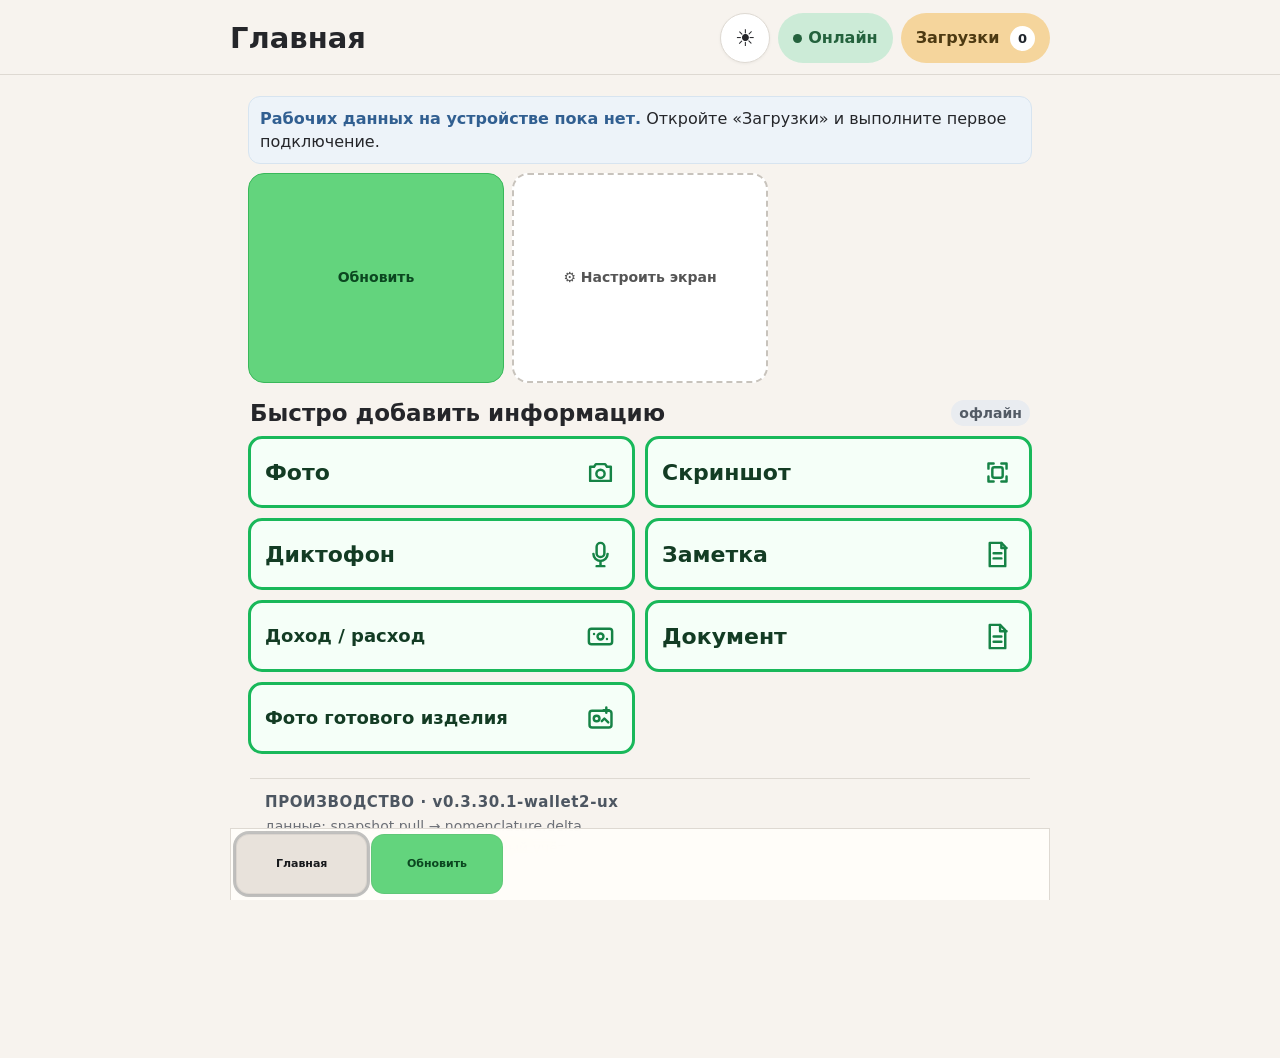
<file: index.html>
﻿<!DOCTYPE html>
<html lang="ru"><head><meta charset="utf-8"/><meta content="width=device-width,initial-scale=1,viewport-fit=cover" name="viewport"/><meta content="#f7f3ed" id="themeColorMeta" name="theme-color"/><script>try{document.documentElement.dataset.theme=localStorage.getItem('prodTheme')==='dark'?'dark':'light'}catch(_){document.documentElement.dataset.theme='light'}</script><title>Производство v0.3.30.1-wallet2-ux</title><link href="./assets/app.css" rel="stylesheet"/><link href="./assets/media.css" rel="stylesheet"/><link href="./manifest.webmanifest" rel="manifest"/><link href="./icons/icon.svg" rel="icon" type="image/svg+xml"/><meta content="yes" name="mobile-web-app-capable"/><script defer="" src="./bootstrap.js"></script></head><body>
<header class="top"><div class="top-inner"><div class="top-page-title"><h1 id="pageTitle">Главная</h1></div><div class="top-actions"><button aria-label="Включить тёмную тему" class="theme-toggle" id="themeToggle" onclick="toggleTheme()" title="Дневная тема — нажмите для ночной" type="button">☀️</button><button aria-label="Состояние сети" class="status online" id="netStatus" type="button"><span class="dot"></span><span id="netText">Онлайн</span></button><button class="top-loads" onclick="go('sync')" type="button">Загрузки <span id="topLoadsCount">0</span></button></div></div></header>
<main>
<div class="update-banner hidden" id="updateBanner"><span id="updateText">Доступно обновление</span><button onclick="applyAvailableUpdate()" type="button">Обновить</button></div>
<div class="transfer-progress hidden" id="transferProgress" role="status" aria-live="polite">
  <div id="transferUpdate">Обновление: —</div>
  <div id="transferSync">Данные: —</div>
  <div id="transferMedia">Фото/файлы: —</div>
</div>
<div class="offline-banner hidden" id="offlineBanner">Нет сети · новые записи сохраняются локально</div><div class="app-toast hidden" id="appToast" role="status" aria-live="polite"><span class="app-toast-icon" id="appToastIcon">✓</span><span id="appToastText"></span></div><div class="recording-bar hidden" id="recordingBar"><span class="recording-dot" aria-hidden="true"></span><b>Идёт запись</b><span id="recordingTime">00:00</span><button type="button" onclick="stopVoiceRecording()">Стоп</button></div><div class="busy-overlay hidden" id="busyOverlay"><div class="busy-card"><span class="busy-spinner" aria-hidden="true"></span><b id="busyText">Выполняю…</b></div></div>
<section class="screen active" id="home"></section><section class="screen" id="checklists"></section><section class="screen" id="analytics"></section><section class="screen" id="calculator"></section><section class="screen" id="salesAnalytics"></section><section class="screen" id="orders"></section><section class="screen" id="gallery"></section><section class="screen" id="avito"></section><section class="screen" id="admin"></section><section class="screen" id="activityLog"></section><section class="screen" id="orderDetail"></section><section class="screen" id="buy"></section><section class="screen" id="wallet"></section><section class="screen" id="nom"></section><section class="screen" id="sync"></section><section class="screen" id="appdev"></section><div class="app-meta-footer"><b>ПРОИЗВОДСТВО · v0.3.30.1-wallet2-ux</b><span>данные: snapshot.pull → nomenclature.delta</span><span>backend 0.2.35 · Wallet2: серверный учёт</span></div>
</main>
<nav class="bottom bottom-all"><button class="nav nav-home active" data-screen="home" data-module="home" onclick="go('home')"><span>Главная</span></button><button class="nav nav-orders" data-screen="orders" data-module="orders" onclick="go('orders')"><span>Заказы</span></button><button class="nav nav-wallet" data-screen="wallet" data-module="wallet" onclick="go('wallet')"><span>Кошелёк</span></button><button class="nav nav-gallery" data-screen="gallery" data-module="gallery" onclick="go('gallery')"><span>Галерея</span></button><button class="nav nav-nom" data-screen="nom" data-module="nom" onclick="go('nom')"><span>Номенкл.</span></button><button class="nav nav-refresh" data-module="refresh" onclick="manualRefreshData()"><span>Обновить</span></button></nav>
<div class="gallery-lightbox hidden" id="galleryLightbox" onclick="if(event.target===this)closeGalleryLightbox()"><button class="gallery-lightbox-close" type="button" onclick="closeGalleryLightbox()" aria-label="Закрыть">×</button><button class="gallery-lightbox-star" id="galleryLightboxStar" type="button" onclick="toggleGalleryLightboxFavorite()" aria-label="Избранное">☆</button><button class="gallery-lightbox-prev hidden" id="galleryLightboxPrev" type="button" onclick="galleryLightboxPrev()" aria-label="Предыдущее фото">‹</button><button class="gallery-lightbox-next hidden" id="galleryLightboxNext" type="button" onclick="galleryLightboxNext()" aria-label="Следующее фото">›</button><span class="gallery-lightbox-counter" id="galleryLightboxCounter"></span><img id="galleryLightboxImg" alt="Фото на весь экран"></div><div class="modal hidden" id="modal"><div class="sheet"><button class="close" onclick="closeModal()">×</button><h2 id="modalTitle">Добавить</h2><div id="modalBody"></div></div></div><input accept="image/*" capture="environment" class="hidden" id="photoInput" type="file"/><input accept="image/*" class="hidden" id="galleryFileInput" multiple="" type="file"/><input accept="audio/*" capture="" class="hidden" id="audioInput" type="file"/><input class="hidden" id="documentInput" multiple="" type="file"/><input accept="image/*" class="hidden" id="shareFileInput" multiple="" type="file"/><input accept="image/*" class="hidden" id="step2MediaInput" multiple="" type="file"/>
</body></html>
</file>
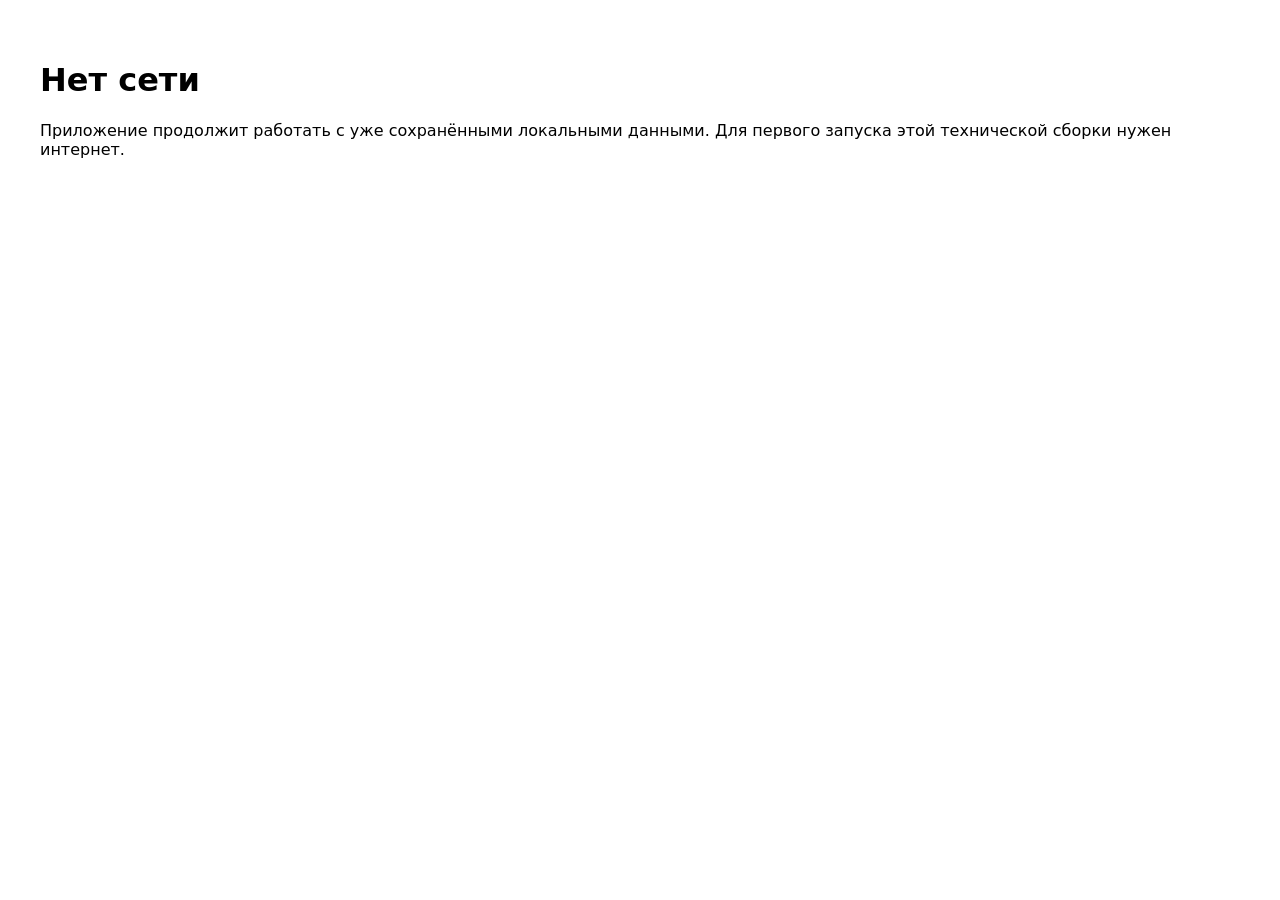
<file: offline.html>
<!doctype html><html lang="ru"><head><meta charset="utf-8"><meta name="viewport" content="width=device-width,initial-scale=1"><title>Производство — офлайн</title></head><body style="font-family:system-ui;padding:32px"><h1>Нет сети</h1><p>Приложение продолжит работать с уже сохранёнными локальными данными. Для первого запуска этой технической сборки нужен интернет.</p></body></html>
</file>
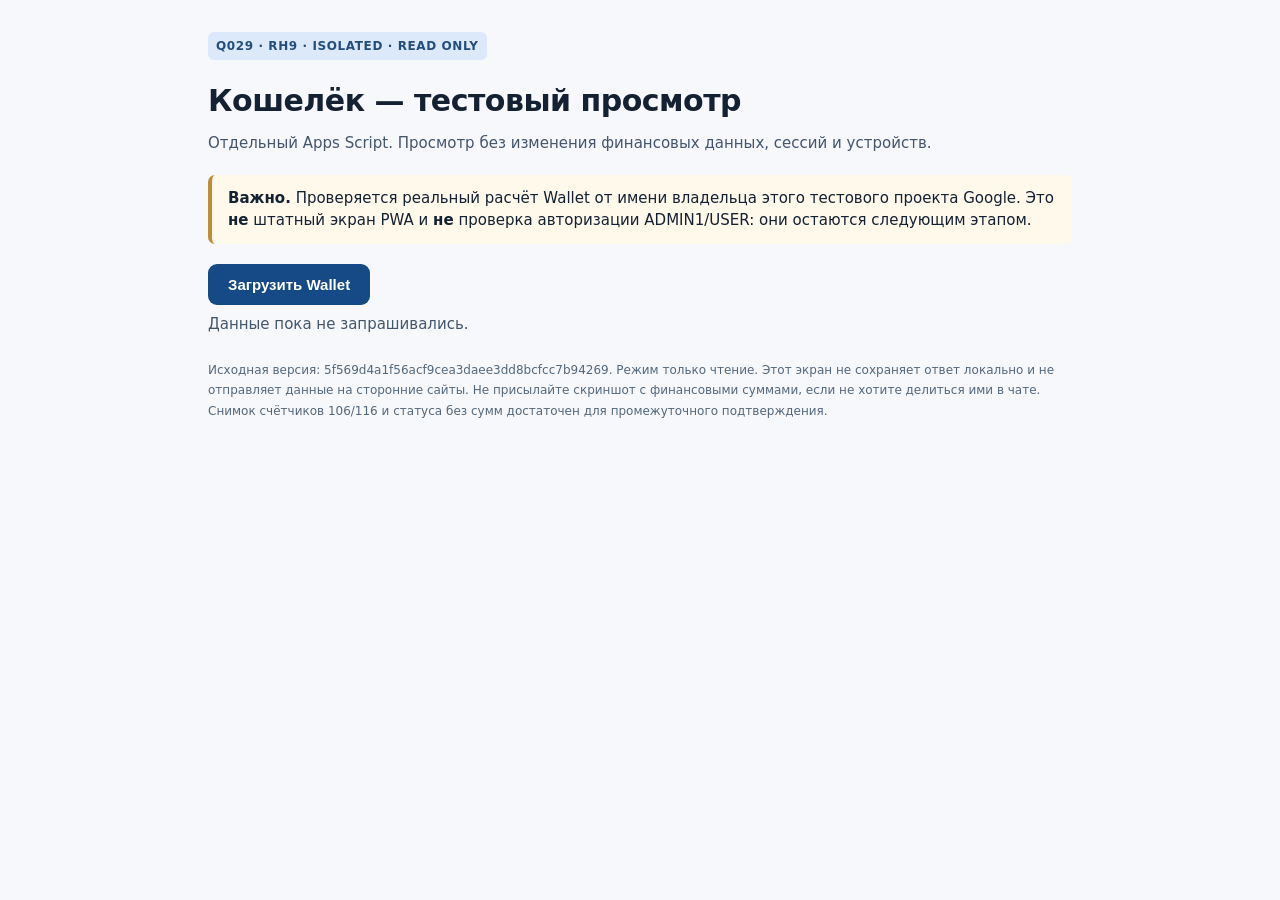
<file: staging/q029-readonly-pilot/WalletPilot.html>
<!DOCTYPE html>
<html lang="ru"><head>
  <base target="_top">
  <meta charset="UTF-8">
  <meta name="viewport" content="width=device-width, initial-scale=1">
  <meta name="referrer" content="no-referrer">
  <title>Q029 Wallet RH9 / тестовый просмотр</title>
  <style>
    :root {color-scheme:light;--bg:#f6f8fb;--fg:#142132;--muted:#637589;--blue:#164a87;--stroke:#dfe6ee}
    *{box-sizing:border-box} body{margin:0;background:var(--bg);color:var(--fg);font:15px/1.5 system-ui,-apple-system,"Segoe UI",sans-serif}
    .wrap{max-width:900px;margin:0 auto;padding:32px 18px 70px}
    h1{font-size:clamp(22px,4vw,30px);letter-spacing:-.5px;margin:0 0 9px} h2{font-size:17px;margin:30px 0 10px}
    p{margin:8px 0;color:#43566e}.note{border-left:4px solid #c08d37;background:#fff9eb;border-radius:7px;padding:12px 16px;margin:20px 0}
    .badge{display:inline-block;font-size:12px;letter-spacing:.6px;font-weight:750;border-radius:6px;padding:5px 8px;background:#dce9fb;color:#234e7b;margin-bottom:18px}
    .grid{display:grid;grid-template-columns:repeat(3,minmax(0,1fr));gap:12px}
    .card{background:white;border:1px solid var(--stroke);border-radius:12px;padding:16px;box-shadow:0 1px 2px rgba(10,20,30,.04)}
    .num{font-size:clamp(18px,3vw,25px);font-weight:720;font-variant-numeric:tabular-nums;overflow-wrap:anywhere;margin:7px 0}
    .cap{font-size:12px;color:var(--muted)}.row{display:flex;justify-content:space-between;gap:15px;border-top:1px solid #e7ecf2;padding:11px 0}
    .row strong{text-align:right;font-variant-numeric:tabular-nums;overflow-wrap:anywhere}
    button{background:var(--blue);color:#fff;border:0;border-radius:9px;padding:12px 20px;font-weight:750;font-size:15px;cursor:pointer}
    button:disabled{opacity:.6;cursor:wait}.error{color:#982f31;background:#fff0ef;padding:12px;border-radius:8px;margin-top:18px}
    .hidden{display:none}.footer{margin-top:25px;font-size:12px;line-height:1.7;color:#53687d}
    code{font:12px ui-monospace,SFMono-Regular,Consolas,monospace;word-break:break-all}
    @media(max-width:590px){.grid{grid-template-columns:1fr}.wrap{padding-top:24px}}
  </style>
</head><body><main class="wrap">
  <span class="badge">Q029 · RH9 · ISOLATED · READ ONLY</span>
  <h1>Кошелёк — тестовый просмотр</h1>
  <p>Отдельный Apps Script. Просмотр без изменения финансовых данных, сессий и устройств.</p>
  <div class="note"><b>Важно.</b> Проверяется реальный расчёт Wallet от имени владельца этого тестового проекта Google.
    Это <b>не</b> штатный экран PWA и <b>не</b> проверка авторизации ADMIN1/USER: они остаются следующим этапом.</div>
  <button id="refresh" type="button">Загрузить Wallet</button>
  <p id="status" role="status" aria-live="polite">Данные пока не запрашивались.</p>
  <div id="error" class="error hidden" role="alert"></div>
  <section id="output" class="hidden" aria-label="Показатели Wallet">
    <h2>Деньги</h2>
    <div class="grid">
      <div class="card"><div class="cap">Физическая касса</div><div id="physical_cash" class="num">—</div><div class="cap">По утверждённой сверке и фактическим операциям</div></div>
      <div class="card"><div class="cap">Свободно сейчас</div><div id="free_now" class="num">—</div><div class="cap">Касса за вычетом резервов</div></div>
      <div class="card"><div class="cap">Зарезервировано</div><div id="reserved_total" class="num">—</div><div class="cap">Подтверждённые резервы</div></div>
    </div>
    <h2>Источник и восстановление</h2>
    <div class="card">
      <div class="row"><span>Открытие по Q044</span><strong id="opening_cash">—</strong></div>
      <div class="row"><span>Операции после сверки</span><strong id="post_cutover_cash_delta">—</strong></div>
      <div class="row"><span>Физических записей «Финансы»</span><strong id="finance_row_count">—</strong></div>
      <div class="row"><span>Служебный счётчик HEAD</span><strong id="finance_head_row_count">—</strong></div>
      <div class="row"><span>Совпадает ли HEAD с источником</span><strong id="head_status">—</strong></div>
      <div class="row"><span>Ручные операции после Q044</span><strong id="cash_manual_post_count">—</strong></div>
      <div class="row"><span>Движения кассы после Q044</span><strong id="cash_movement_count">—</strong></div>
      <div class="row"><span>Версия backend</span><strong id="backend_version">—</strong></div>
      <div class="row"><span>Контракт Wallet</span><strong id="contract_id">—</strong></div>
      <div class="row"><span>SHA источника</span><strong><code id="source_rows_hash">—</code></strong></div>
    </div>
  </section>
  <div class="footer">Исходная версия: 5f569d4a1f56acf9cea3daee3dd8bcfcc7b94269. Режим только чтение.
    Этот экран не сохраняет ответ локально и не отправляет данные на сторонние сайты.
    Не присылайте скриншот с финансовыми суммами, если не хотите делиться ими в чате. Снимок счётчиков 106/116 и статуса без сумм достаточен для промежуточного подтверждения.</div>
</main>
<script>
(function(){
  'use strict';
  var ids=['opening_cash','post_cutover_cash_delta','physical_cash','free_now','reserved_total',
    'finance_row_count','finance_head_row_count','cash_manual_post_count','cash_movement_count',
    'backend_version','contract_id','source_rows_hash'];
  var moneyFields=new Set(['opening_cash','post_cutover_cash_delta','physical_cash','free_now','reserved_total']);
  var btn=document.getElementById('refresh'),st=document.getElementById('status'),
      error=document.getElementById('error'),output=document.getElementById('output');
  function setErr(message){error.textContent=String(message||'Неизвестная ошибка');error.classList.remove('hidden')}
  btn.addEventListener('click',function(){
    btn.disabled=true;st.textContent='Читаю настоящий источник Wallet в изолированном проекте…';
    error.classList.add('hidden');output.classList.add('hidden');
    google.script.run.withSuccessHandler(function(result){
      btn.disabled=false;
      if(!result||result.ok!==true||result.pilot_mode!=='READ_ONLY'){
        st.textContent='Ответ не прошёл проверку';setErr('Тестовый endpoint вернул неожиданный формат.');return;
      }
      for(var i=0;i<ids.length;i++){
        var key=ids[i],value=result[key],el=document.getElementById(key);
        if(!el)continue;
        el.textContent=moneyFields.has(key)&&Number.isFinite(Number(value))?
          new Intl.NumberFormat('ru-RU',{style:'currency',currency:'RUB'}).format(Number(value)):
          (value==null?'—':String(value));
      }
      var hs=document.getElementById('head_status');
      hs.textContent=result.finance_head_matches_source===true?'Да':
        result.finance_head_matches_source===false?'Нет (ожидает согласованного исправления)':'Не определено';
      st.textContent='Чтение выполнено. Источник не изменён. '+String(result.received_at||'');
      output.classList.remove('hidden');
    }).withFailureHandler(function(err){
      btn.disabled=false;st.textContent='Чтение остановлено без изменений.';
      setErr(err&&err.message?err.message:String(err));
    }).q029PilotOwnerWalletRead();
  });
})();
</script></body></html>
</file>
<file: assets/app.css>
﻿:root{--bg:#f4f5f7;--card:#fff;--ink:#17191c;--muted:#69707a;--line:#e2e5e9;--soft:#eef0f3;--ok:#177a43;--warn:#a96008;--bad:#b33131;--blue:#315f91}
*{box-sizing:border-box}html{background:var(--bg)}body{margin:0;background:var(--bg);color:var(--ink);font-family:Inter,system-ui,-apple-system,"Segoe UI",Roboto,Arial,sans-serif;min-height:100vh}button,input,textarea,select{font:inherit}button{cursor:pointer;color:inherit}
.top{position:sticky;top:0;z-index:30;background:rgba(244,245,247,.96);backdrop-filter:blur(12px);border-bottom:1px solid var(--line);padding:11px 14px 9px}.top-inner{max-width:820px;margin:auto;display:flex;align-items:center;justify-content:space-between;gap:10px}.kicker{font-size:10px;font-weight:800;letter-spacing:.11em;color:var(--muted)}h1{font-size:23px;line-height:1.05;margin:2px 0 0}.status{border:0;border-radius:999px;padding:8px 10px;font-size:10px;font-weight:800;display:flex;gap:6px;align-items:center}.status.online{background:#ddf4e6;color:#17683c}.status.offline{background:#f7dddd;color:#8d2424}.dot{width:7px;height:7px;border-radius:50%;background:currentColor}
main{max-width:820px;margin:auto;padding:12px 12px 96px}.screen{display:none}.screen.active{display:block}.snapshot{display:flex;justify-content:space-between;align-items:center;background:#eceff3;border:1px solid #dde1e6;border-radius:11px;padding:8px 10px;margin-bottom:10px;font-size:10px;color:#555f6b}.snapshot b{color:#262b31}.offline-banner{background:#f7dddd;color:#8d2424;padding:9px 10px;border-radius:11px;margin-bottom:9px;font-size:11px;font-weight:800}.hidden{display:none!important}
.grid2{display:grid;grid-template-columns:1fr 1fr;gap:9px}.grid3{display:grid;grid-template-columns:repeat(3,minmax(0,1fr));gap:7px}.grid3 .metric{aspect-ratio:1/1;min-width:0;padding:10px;display:flex;flex-direction:column;justify-content:space-between}.grid3 .label{font-size:9px;line-height:1.12;padding-right:13px}.grid3 .value{font-size:22px;margin:2px 0}.grid3 .note{font-size:8px;line-height:1.15}.metric{background:var(--card);border:1px solid var(--line);border-radius:16px;padding:13px;box-shadow:0 1px 2px rgba(0,0,0,.02)}.label{font-size:11px;color:var(--muted);font-weight:700}.value{font-size:25px;font-weight:900;letter-spacing:-.02em;margin:4px 0}.note{font-size:10px;color:var(--muted);line-height:1.25}.bad{color:var(--bad)!important}.warn{color:var(--warn)!important}.ok{color:var(--ok)!important}
.hero{width:100%;border:0;background:#17191c;color:#fff;border-radius:17px;margin:10px 0;padding:15px 16px;display:flex;align-items:center;justify-content:space-between;text-align:left}.hero b{font-size:20px}.hero small{display:block;color:#b9c0c8;margin-top:2px}.hero .arr{font-size:32px}.section-title{display:flex;justify-content:space-between;align-items:center;margin:17px 2px 7px}.section-title h2{font-size:15px;margin:0}.badge{font-size:9px;font-weight:800;border-radius:999px;padding:4px 7px;background:#e9ecf0;color:#535b65}.badge.warn{background:#fff0d7;color:#8d5607}.badge.bad{background:#f9dddd;color:#8d2424}.badge.ok{background:#ddf4e6;color:#17683c}
.order-card{background:#fff;border:1px solid var(--line);border-radius:15px;padding:9px;display:flex;gap:10px;margin-bottom:8px;align-items:center}.order-img{width:69px;height:63px;border-radius:11px;object-fit:cover;background:#e8eaed;flex:0 0 auto}.order-placeholder{width:69px;height:63px;border-radius:11px;background:#e8eaed;display:grid;place-items:center;font-weight:900;color:#5e6670}.grow{flex:1;min-width:0}.between{display:flex;justify-content:space-between;align-items:flex-start;gap:8px}.title{font-size:13px;font-weight:850}.muted{font-size:10px;color:var(--muted);line-height:1.3}.sub{font-size:10px;margin-top:6px;color:#454c55;display:flex;justify-content:space-between;gap:8px}.stage{font-size:10px;margin-top:5px;color:#5e6670;white-space:nowrap;overflow:hidden;text-overflow:ellipsis}
.quick{display:grid;grid-template-columns:repeat(4,1fr);gap:7px}.quick button{border:1px solid var(--line);background:#fff;border-radius:13px;padding:10px 4px;font-size:18px}.quick span{display:block;font-size:9px;color:#565e68;margin-top:4px}.risk{background:#fff7e7;border:1px solid #f2dfba;border-radius:13px;padding:10px 11px;font-size:11px;line-height:1.35;margin:8px 0}.risk b{display:block;margin-bottom:2px}
.filters{display:flex;gap:6px;overflow:auto;margin-bottom:9px}.chip{border:1px solid var(--line);background:#fff;border-radius:999px;padding:7px 10px;font-size:10px;white-space:nowrap}.chip.active{background:#17191c;color:#fff;border-color:#17191c}.back{border:0;background:none;padding:0 0 9px;font-weight:800;font-size:12px}.detail-head{background:#17191c;color:#fff;border-radius:17px;padding:14px}.detail-head .muted{color:#bfc5cc}.detail-head h2{font-size:20px;margin:2px 0 8px}.detail-grid{display:grid;grid-template-columns:repeat(3,1fr);gap:7px}.detail-grid div{background:#25282d;border-radius:10px;padding:8px}.detail-grid small{font-size:8px;color:#aeb5be;display:block}.detail-grid b{font-size:11px}.photo-strip{display:flex;gap:7px;overflow:auto;margin:9px 0}.photo-large{height:145px;min-width:210px;max-width:100%;object-fit:cover;border-radius:13px;background:#e5e7eb}.desc{background:#fff;border:1px solid var(--line);border-radius:14px;padding:11px;font-size:11px;line-height:1.45}.calc-head{display:flex;justify-content:space-between;align-items:center;margin:14px 2px 7px}.calc-head h3{font-size:14px;margin:0}.calc-table{background:#fff;border:1px solid var(--line);border-radius:14px;overflow:hidden}.calc-line{padding:10px 11px;border-bottom:1px solid var(--line)}.calc-line:last-child{border-bottom:0}.calc-name{font-size:11px;font-weight:800}.calc-meta{font-size:9px;color:var(--muted);margin-top:3px;line-height:1.3}.calc-money{font-size:11px;font-weight:900;white-space:nowrap}.price-change{font-size:9px;margin-top:4px;border-radius:8px;background:#fff5df;padding:5px 6px;color:#84540f}.assumption{font-size:9px;margin-top:4px;border-radius:8px;background:#fff5df;padding:5px 6px;color:#84540f}.unknown{background:#fae6e6;color:#8d2424}.actions{display:grid;grid-template-columns:repeat(3,1fr);gap:7px;margin-top:10px}.actions button,.primary,.secondary{border:0;border-radius:12px;padding:11px 8px;font-size:10px;font-weight:850}.actions button,.primary{background:#17191c;color:#fff}.secondary{background:#e9ecf0;color:#262b31}.primary{width:100%;font-size:12px}
.summary{display:grid;grid-template-columns:repeat(3,1fr);border-radius:15px;background:#17191c;color:#fff;padding:11px 4px;text-align:center}.summary div+div{border-left:1px solid #35383e}.summary b{display:block;font-size:15px}.summary small{font-size:8px;color:#b8bec6}.group{margin:14px 2px 6px;font-size:10px;color:#68717c;font-weight:900;text-transform:uppercase;letter-spacing:.08em}.buy-row{background:#fff;border:1px solid var(--line);border-radius:13px;padding:10px;margin-bottom:6px;display:flex;justify-content:space-between;gap:8px}.buy-row b{font-size:11px}.buy-row small{font-size:9px;color:var(--muted);display:block;margin-top:3px}.buy-money{font-size:11px;font-weight:900;white-space:nowrap}.hint{background:#edf3f9;border:1px solid #dce7f2;color:#31536f;border-radius:12px;padding:9px 10px;font-size:10px;line-height:1.35;margin-top:9px}
.wallet-list,.sync-list{background:#fff;border:1px solid var(--line);border-radius:14px;overflow:hidden;margin:9px 0}.wallet-list>div,.sync-list>div{display:flex;justify-content:space-between;gap:8px;padding:10px 11px;border-bottom:1px solid var(--line);font-size:11px}.wallet-list>div:last-child,.sync-list>div:last-child{border-bottom:0}.obligation{background:#fff;border:1px solid var(--line);border-radius:13px;padding:10px;margin-bottom:6px}.obligation .amount{font-weight:900}.drafts .draft{background:#fff;border:1px solid var(--line);border-radius:11px;padding:8px 9px;margin-top:6px;font-size:10px}.draft small{color:var(--muted);display:block;margin-top:3px}
.search{width:100%;border:1px solid var(--line);background:#fff;border-radius:13px;padding:12px 13px;outline:none;margin-bottom:7px}.search-meta{font-size:9px;color:var(--muted);margin:0 2px 8px}.nom-card{background:#fff;border:1px solid var(--line);border-radius:13px;padding:10px;margin-bottom:6px}.nom-card b{font-size:11px}.nom-price{font-size:12px;font-weight:900;white-space:nowrap;text-align:right;line-height:1.2}.nom-price small{display:block;font-size:9px;font-weight:700;color:var(--muted);margin-top:3px}.nom-spec{font-size:9px;color:var(--muted);margin-top:3px;line-height:1.3}.nom-tags{display:flex;gap:4px;flex-wrap:wrap;margin-top:5px}.tiny{font-size:8px;background:#eef0f3;color:#626a74;border-radius:999px;padding:3px 5px}.show-more{width:100%;border:1px solid var(--line);background:#fff;border-radius:12px;padding:10px;font-size:10px;font-weight:800}
.sync-card{background:#fff;border:1px solid var(--line);border-radius:15px;text-align:center;padding:21px 13px}.sync-big{font-size:25px;font-weight:900}.queue-item{background:#fff;border:1px solid var(--line);border-radius:11px;padding:8px 9px;margin-top:6px;font-size:10px}.queue-item small{color:var(--muted)}
.bottom{position:fixed;bottom:0;left:0;right:0;z-index:40;background:rgba(255,255,255,.97);backdrop-filter:blur(12px);border-top:1px solid var(--line);padding:5px 7px max(6px,env(safe-area-inset-bottom));display:grid;grid-template-columns:repeat(5,1fr)}.nav{border:0;background:none;color:#6a727d;font-size:17px;padding:5px 2px}.nav span{display:block;font-size:8px;margin-top:1px}.nav.active{color:#17191c;font-weight:900}
.modal{position:fixed;z-index:60;inset:0;background:rgba(20,23,27,.5);display:flex;align-items:flex-end;justify-content:center}.sheet{background:#fff;width:min(820px,100%);border-radius:20px 20px 0 0;padding:18px 14px 22px;position:relative}.sheet h2{font-size:17px;margin:0 0 12px}.close{position:absolute;right:12px;top:9px;border:0;border-radius:50%;width:31px;height:31px;background:#eef0f3;font-size:18px}.field{margin-bottom:9px}.field label{font-size:9px;font-weight:850;color:#626a74;display:block;margin-bottom:3px}.field input,.field textarea,.field select{width:100%;border:1px solid #d7dbe0;border-radius:10px;padding:10px}.field textarea{min-height:80px;resize:vertical}.photo-option{display:grid;grid-template-columns:1fr 1fr;gap:7px}.recording{background:#b33131!important;color:#fff!important}
@media(max-width:380px){.grid3{gap:5px}.grid3 .metric{padding:8px;border-radius:14px}.grid3 .label{font-size:8px}.grid3 .value{font-size:20px}.grid3 .note{font-size:7.5px}.metric-arr{right:8px;top:7px}}
@media(min-width:700px){.bottom{left:50%;transform:translateX(-50%);width:820px;border-left:1px solid var(--line);border-right:1px solid var(--line)}main{padding-left:18px;padding-right:18px}.order-img,.order-placeholder{width:82px;height:72px}}




.metric.clickable{cursor:pointer;position:relative}.metric.clickable:active{transform:scale(.992)}.metric-arr{position:absolute;right:12px;top:10px;font-size:20px;color:#a4aab2;font-weight:500}.inbox-bar{width:100%;border:1px solid var(--line);background:#fff;border-radius:14px;padding:11px 12px;margin-top:9px;display:flex;align-items:center;justify-content:space-between;gap:10px;text-align:left}.inbox-bar b{font-size:11px;display:block}.inbox-bar small{font-size:9px;color:var(--muted);display:block;margin-top:2px}.inbox-count{min-width:34px;text-align:center;border-radius:999px;background:#17191c;color:#fff;padding:6px 8px;font-size:10px;font-weight:900}.queue-item{overflow:hidden}.queue-head{display:flex;justify-content:space-between;gap:8px;align-items:flex-start}.queue-type{font-size:11px;font-weight:900}.queue-context{font-size:9px;color:var(--muted);margin-top:2px}.queue-media{margin-top:8px}.queue-img{width:100%;max-height:220px;object-fit:contain;border-radius:10px;background:#eef0f3;border:1px solid var(--line)}.queue-audio{width:100%;height:38px}.queue-actions{display:flex;gap:6px;margin-top:8px}.queue-actions button{border:0;border-radius:9px;padding:8px 10px;font-size:9px;font-weight:850;background:#eef0f3}.queue-actions .danger{background:#fae6e6;color:#8d2424}.file-meta{font-size:8px;color:var(--muted);margin-top:4px;overflow-wrap:anywhere}.mini-stats{display:grid;grid-template-columns:repeat(3,1fr);gap:6px;margin:9px 0}.mini-stats div{background:#fff;border:1px solid var(--line);border-radius:11px;padding:9px;text-align:center}.mini-stats b{font-size:16px;display:block}.mini-stats small{font-size:8px;color:var(--muted)}




.mode-tabs{display:grid;grid-template-columns:1fr 1fr;gap:6px;background:#e9ecf0;border-radius:13px;padding:4px;margin-bottom:10px}.mode-tabs button{border:0;background:transparent;border-radius:10px;padding:9px 7px;font-size:11px;font-weight:850;color:var(--muted)}.mode-tabs button.active{background:#fff;color:var(--ink);box-shadow:0 1px 3px rgba(0,0,0,.08)}
.feature-card{width:100%;border:1px solid var(--line);background:#fff;border-radius:15px;padding:13px;margin-bottom:9px;text-align:left;display:flex;justify-content:space-between;align-items:center;gap:10px}.feature-card b{display:block;font-size:14px}.feature-card small{display:block;color:var(--muted);margin-top:3px;font-size:10px}.feature-card .arr{font-size:25px;color:var(--muted)}
.avito-hero{background:linear-gradient(135deg,#fff 0%,#f3f7fb 100%);border:1px solid #dce7f2;border-radius:16px;padding:14px;margin-bottom:10px}.avito-hero h2{margin:3px 0 5px;font-size:20px}.avito-hero p{margin:0;color:var(--muted);font-size:11px;line-height:1.4}.admin-card{background:#fff;border:1px solid var(--line);border-radius:14px;padding:12px;margin-bottom:8px}.admin-card .role{font-size:9px;font-weight:900;letter-spacing:.08em;color:var(--blue)}.user-row{display:flex;justify-content:space-between;gap:8px;align-items:center}.perm-grid{display:grid;grid-template-columns:1fr 1fr;gap:6px;margin-top:8px}.perm{background:var(--soft);border-radius:9px;padding:7px 8px;font-size:9px}.security-note{background:#edf3f9;border:1px solid #dce7f2;border-radius:12px;padding:10px;font-size:10px;line-height:1.45;margin-top:9px}




.metric.clickable{position:relative;overflow:hidden}.metric-arr{position:absolute;right:10px;top:9px;font-size:18px;color:#8f95a0}.metric-ico{width:42px;height:42px;border-radius:14px;display:grid;place-items:center;font-size:22px;font-weight:700;margin-bottom:8px}.orders-card{background:linear-gradient(180deg,#fff8ef 0%,#fff 100%);border-color:#ecdab9}.orders-card .metric-ico{background:#fde8c7}.orders-card .label,.nav-orders.active{color:#8d5607}.wallet-card{background:linear-gradient(180deg,#eef9f3 0%,#fff 100%);border-color:#cfe9d8}.wallet-card .metric-ico{background:#dff2e7}.wallet-card .label,.nav-wallet.active{color:#17683c}.gallery-card{background:linear-gradient(180deg,#f7f0ff 0%,#fff 100%);border-color:#e1d3f3}.gallery-card .metric-ico{background:#ebdffc}.gallery-card .label{color:#6e4fa7}.analytics-hero{width:100%;border:1px solid #d8ddea;background:linear-gradient(135deg,#eef3ff 0%,#faf7ff 100%);color:#17191c;border-radius:17px;margin:10px 0;padding:15px 16px;display:flex;align-items:center;justify-content:space-between;text-align:left}.analytics-hero b{font-size:18px}.analytics-hero small{display:block;color:#687284;margin-top:2px}.analytics-hero .arr{font-size:28px;color:#5e6d8f}.soft-grid{display:grid;grid-template-columns:repeat(2,minmax(0,1fr));gap:8px}.soft-card{background:#fff;border:1px solid var(--line);border-radius:15px;padding:12px}.soft-card.p1{background:#fff8ef;border-color:#ecdab9}.soft-card.p2{background:#eef9f3;border-color:#cfe9d8}.soft-card.p3{background:#f7f0ff;border-color:#e1d3f3}.soft-card.p4{background:#edf4ff;border-color:#d2dff5}.soft-card b{display:block;font-size:21px;margin-top:3px}.analytic-list{display:grid;gap:8px;margin-top:8px}.analytic-item{background:#fff;border:1px solid var(--line);border-radius:14px;padding:11px}.analytic-item .between{align-items:center}.bottom{background:rgba(255,255,255,.94);backdrop-filter:blur(12px)}.nav{gap:4px}.nav-ico{display:grid;place-items:center;width:28px;height:28px;border-radius:10px;font-size:16px}.nav-home .nav-ico{background:#eef0f3}.nav-orders .nav-ico{background:#fde8c7}.nav-buy .nav-ico{background:#d9ecff}.nav-wallet .nav-ico{background:#dff2e7}.nav-nom .nav-ico{background:#ebdffc}.nav.active{font-weight:800}.nav.active .nav-ico{box-shadow:inset 0 0 0 1px rgba(0,0,0,.06)}.gallery-actions{display:flex;gap:8px;flex-wrap:wrap}.gallery-actions button{flex:1;min-width:140px}.top{background:rgba(250,248,246,.96)}body{background:#f8f5f2}html{background:#f8f5f2}




.access-flow{display:grid;grid-template-columns:repeat(3,1fr);gap:7px;margin:9px 0}.access-step{background:#fff;border:1px solid var(--line);border-radius:12px;padding:9px;text-align:center;font-size:9px}.access-step b{display:block;font-size:16px;margin-bottom:3px}.user-card{background:#fff;border:1px solid var(--line);border-radius:14px;padding:11px;margin-bottom:8px}.user-card.owner{background:#fff8ef;border-color:#ecdab9}.user-card.admin2{background:#eef9f3;border-color:#cfe9d8}.user-card.pending{background:#edf4ff;border-color:#d2dff5}.user-chip{display:inline-flex;align-items:center;gap:5px;border-radius:999px;padding:4px 7px;font-size:9px;font-weight:850;background:#eef0f3}.perm-section{margin:11px 0 5px;font-size:10px;font-weight:900;color:#555f6b;text-transform:uppercase;letter-spacing:.06em}.perm-builder{display:grid;grid-template-columns:1fr 1fr;gap:7px}.perm-toggle{display:flex;align-items:center;gap:8px;background:#fff;border:1px solid var(--line);border-radius:11px;padding:9px;font-size:10px}.perm-toggle input{width:18px;height:18px;accent-color:#334155}.perm-toggle.locked{background:#f5f5f5;color:#8b9098}.role-input{display:grid;grid-template-columns:1fr 1fr;gap:7px;margin:9px 0}.role-input input,.role-input select{width:100%;border:1px solid var(--line);border-radius:10px;padding:9px;background:#fff}.danger-btn{width:100%;border:1px solid #efc5c5;background:#fff3f3;color:#9a2c2c;border-radius:11px;padding:10px;font-weight:800}.onboarding-demo{background:linear-gradient(135deg,#f5f7ff,#f8fbff);border:1px solid #d9e1f2;border-radius:14px;padding:12px;margin-top:9px}.onboarding-demo h3{margin:0 0 5px;font-size:13px}




/* v0.1.9 — визуал без декоративных иконок */
:root{--bg:#f7f3ee;--ink:#25262a;--muted:#6d7077;--line:#ded9d2;--peach:#f4cda8;--mint:#bfe5cd;--lilac:#d7c1ee;--sky:#bddcf4;--rose:#e9c1cf;--sand:#ead9ae;}
html,body{background:var(--bg)}.top{background:rgba(247,243,238,.96)}main{padding-top:12px}.snapshot{background:#eee8e1;border-color:#e0d8cf}.status.online{background:#ccebd7;color:#24623d}.status.offline{background:#efd0cf;color:#8b3333}
.home-tiles{display:grid;grid-template-columns:repeat(3,minmax(0,1fr));gap:8px;margin-bottom:10px}.home-tile{border:1px solid transparent;border-radius:16px;min-height:92px;padding:12px 8px;display:flex;flex-direction:column;justify-content:center;align-items:flex-start;text-align:left}.home-tile b{font-size:15px}.home-tile span{font-size:9px;margin-top:6px;color:#5e6168}.orders-card{background:#f6d3b4;border-color:#edc198}.wallet-card{background:#ccebd7;border-color:#b6ddc5}.gallery-card{background:#dfccef;border-color:#ceb3e6}.wide-action{width:100%;border:1px solid transparent;border-radius:16px;padding:14px 16px;margin:8px 0;text-align:left;display:flex;flex-direction:column;gap:3px}.wide-action b{font-size:18px}.wide-action span{font-size:10px;color:#59606a}.buy-action{background:#cde4f6;border-color:#b7d5ed}.analytics-action{background:#edcbd6;border-color:#e2b4c4}.settings-button{width:100%;border:1px solid #d8c9ad;background:#eee0bd;border-radius:14px;padding:12px 14px;margin-top:8px;text-align:left}.settings-button b{display:block;font-size:14px}.settings-button span{font-size:9px;color:#6a6257}.inbox-bar{background:#e8e2db;border-color:#d9d1c9}.quick{grid-template-columns:repeat(4,minmax(0,1fr))}.quick button{font-size:10px;background:#fff9f3;border-color:#e5dcd2;padding:11px 4px}.quick button span{font-size:9px;color:#45484e;margin:0}
.bottom{gap:5px;padding:6px;background:rgba(255,253,249,.97)}.nav{border-radius:10px;padding:9px 2px;font-size:9px;background:#eee}.nav span{display:block;font-size:9px;margin:0}.nav-home{background:#e8e2db}.nav-orders{background:#f6d3b4}.nav-buy{background:#cde4f6}.nav-wallet{background:#ccebd7}.nav-nom{background:#dfccef}.nav.active{outline:2px solid rgba(60,60,60,.18);color:#202126}.nav-ico{display:none!important}
#orders .mode-tabs,#orders .filters{background:#fae6d3;border-radius:13px;padding:5px}#orders .order-card{background:#fffaf5;border-color:#ead5c1}#orders .feature-card{background:#f6d3b4;border-color:#edc198}.detail-head{background:#c78151;color:#fff}.detail-head .muted{color:#f8e8dc}
#wallet .metric{background:#e4f4e9;border-color:#c6e4d0}#wallet .wallet-list{background:#f2faf5;border-color:#d2e8d9}#wallet .primary{background:#438361}.obligation{background:#fffaf2}
#gallery .gallery-hero{background:#eadcf5;border:1px solid #d8c0eb}#gallery .gallery-tile{background:#fbf7fe}.gallery-actions .primary{background:#755595}.gallery-actions .secondary{background:#f0e8f6}
#buy .summary-strip{background:#b9d9f1;color:#243545}#buy .buy-line{background:#f7fbff;border-color:#d5e7f4}
#nom .search{background:#fbf8fe;border-color:#dac9e9}.nom-card{background:#fcf9fe!important;border-color:#e2d6ed!important}
.analytics-head{background:#edcbd6;border:1px solid #e1b6c5;border-radius:16px;padding:15px;margin-bottom:10px}.analytics-head h2{margin:0 0 4px}.analytics-head p{margin:0;font-size:10px;color:#66545a}.analytics-kpis{display:grid;grid-template-columns:repeat(2,minmax(0,1fr));gap:8px}.kpi{border:1px solid transparent;border-radius:15px;padding:12px}.kpi span{display:block;font-size:10px;font-weight:800;color:#555b64}.kpi b{display:block;font-size:24px;margin:4px 0}.kpi small{font-size:9px;color:#626770}.kpi.money{background:#ccebd7;border-color:#b6ddc5}.kpi.orders{background:#f6d3b4;border-color:#edc198}.kpi.costs{background:#ecd7ba;border-color:#dec39f}.kpi.media{background:#dfccef;border-color:#ceb3e6}.analytics-section{border:1px solid var(--line);border-radius:16px;padding:12px;margin-top:9px}.analytics-section h3{margin:0 0 9px;font-size:14px}.money-section{background:#eff9f2}.orders-section{background:#fff3e8}.media-section{background:#f8f0fd}.sales-section{background:#eef6fc}.system-section{background:#f3f0ec}.analytics-lines{background:rgba(255,255,255,.65);border-radius:12px;overflow:hidden}.analytics-lines>div{display:flex;justify-content:space-between;gap:8px;padding:9px 10px;border-bottom:1px solid rgba(0,0,0,.06);font-size:10px}.analytics-lines>div:last-child{border-bottom:0}.analytics-lines .strong{font-size:11px}.analytics-sublist{display:grid;gap:6px;margin-top:8px}.analytics-sublist>div{background:rgba(255,255,255,.72);border-radius:11px;padding:9px;display:grid;grid-template-columns:1fr auto;gap:2px 8px}.analytics-sublist b{font-size:10px}.analytics-sublist span{font-size:10px;font-weight:800}.analytics-sublist small{grid-column:1/-1;font-size:9px;color:#676d75}
.settings-head{background:#eee0bd;border:1px solid #d9c699;border-radius:16px;padding:14px;margin-bottom:9px}.settings-head h2{margin:0 0 4px}.settings-head p{margin:0;font-size:10px;color:#675f50}.owner-panel{background:#f6d3b4;border:1px solid #e8ba8e;border-radius:14px;padding:12px;display:flex;justify-content:space-between;gap:10px;align-items:center}.owner-panel span,.owner-panel small{display:block;font-size:9px;color:#665b51}.owner-panel b{display:block;font-size:17px;margin:2px 0}.owner-panel strong{font-size:10px;background:#ccebd7;padding:5px 7px;border-radius:999px}.settings-block{background:#fffaf4;border:1px solid #e5d8ca;border-radius:14px;padding:12px;margin-top:9px}.settings-block h3{margin:0 0 5px;font-size:13px}.settings-block p{font-size:10px;color:#64686e;line-height:1.35}.perm-section{color:#5c5148}.perm-toggle{background:#fffdf9}




.calculator-action{background:#e9f3e7;border:1px solid #cddfc9;color:#233526}.calculator-action span{color:#607363}.calc-quick-head{background:#eef6ec;border:1px solid #d3e4cf;border-radius:16px;padding:14px;margin-bottom:10px}.calc-quick-head h2{margin:0 0 4px;font-size:19px}.calc-quick-head p{margin:0;color:#526256;font-size:11px;line-height:1.45}.rule-card{display:grid;gap:6px;background:#fff6df;border:1px solid #ead8a9;border-radius:14px;padding:12px;margin:10px 0;font-size:11px;line-height:1.35}.rule-card b{font-size:13px}.quote-card{background:#fff;border:1px solid var(--line);border-radius:15px;padding:12px;margin-bottom:9px}.quote-card small{display:block;color:var(--muted);margin-top:3px}.quote-text{font-size:12px;line-height:1.45;margin:10px 0}.quote-meta{font-size:10px;color:#616a65;background:#f4f6f4;border-radius:9px;padding:7px}.quote-wait{font-size:10px;color:#725710;background:#fff8e7;border-radius:9px;padding:8px;margin-top:8px}.quote-result{display:flex;gap:8px;align-items:center;justify-content:space-between;background:#edf8ef;border-radius:10px;padding:9px;margin-top:8px;font-size:10px}.quote-result b{font-size:15px}.quote-actions{display:flex;gap:6px;flex-wrap:wrap;margin-top:9px}.quote-actions button{flex:1;min-width:90px;padding:9px 7px;border-radius:10px;border:0}.channel-grid{display:grid;grid-template-columns:1fr 1fr;gap:7px}.channel-grid label{display:flex;align-items:center;gap:7px;background:#f4f1fb;border:1px solid #dfd7ef;border-radius:10px;padding:9px;font-size:11px}.channel-grid input{width:18px;height:18px}.share-approved{display:grid;grid-template-columns:repeat(2,1fr);gap:7px}.share-photo{border:1px solid var(--line);border-radius:10px;padding:5px;display:grid;grid-template-columns:auto 50px 1fr;gap:6px;align-items:center;font-size:9px}.share-photo img{width:50px;height:45px;object-fit:cover;border-radius:7px}.share-photo input{width:18px;height:18px}.perm-toggle.locked{opacity:.7}.nom-price small{max-width:240px}.wide-action.calculator-action{box-shadow:0 1px 0 rgba(0,0,0,.03)}




/* v0.2.3 — крупнее шрифт, зелёные действия, отдельная аналитика продаж */
body{font-size:14px}.kicker{font-size:12px}h1{font-size:27px}.status{font-size:12px}.snapshot{font-size:12px}.offline-banner{font-size:13px}
.home-tile{align-items:center;text-align:center;min-height:100px}.home-tile b{font-size:19px}.home-tile span{font-size:12px}.wide-action{padding:16px 17px}.wide-action b{font-size:21px}.wide-action span{font-size:13px}.sales-analytics-action{background:#f1d8b9;border-color:#e5c59d}
.section-title h2{font-size:18px}.badge{font-size:11px}.quick button{font-size:13px;padding:13px 5px}.quick button span{font-size:12px}.green-actions button,.attention-green{border:3px solid #29b765!important;box-shadow:0 0 0 1px rgba(41,183,101,.08);background:#f7fff9!important;color:#173d27!important}
.inbox-bar b{font-size:15px}.inbox-bar small{font-size:11px}.settings-button b{font-size:16px}.settings-button span{font-size:11px}.nav span{font-size:11px}.nav{font-size:11px;padding:10px 2px}
.back{font-size:14px}.hint{font-size:12px}.muted{font-size:12px}.feature-card b{font-size:16px}.feature-card small{font-size:12px}.chip{font-size:12px}.order-card .title{font-size:15px}.order-card .stage{font-size:12px}.order-card .sub{font-size:11px}
.analytics-head h2,.gallery-hero h2,.avito-hero h2,.calc-quick-head h2{font-size:22px}.analytics-head p,.gallery-hero p,.avito-hero p,.calc-quick-head p{font-size:13px}.kpi span{font-size:12px}.kpi b{font-size:27px}.kpi small{font-size:11px}.analytics-section h3{font-size:17px}.analytics-lines>div{font-size:12px}.analytics-sublist small{font-size:11px}
.gallery-actions button{font-size:13px;padding:13px 10px}.gallery-tile b{font-size:13px}.gallery-tile .muted{font-size:11px}.gallery-tile-actions{margin-top:6px}.mini-danger{border:1px solid #e7bcbc;background:#fff2f2;color:#932828;border-radius:8px;padding:6px 8px;font-size:11px}.approve-btn{border:1px solid #a8d9b8;background:#eaf8ef;color:#17683c;border-radius:8px;padding:6px 9px;font-size:11px;font-weight:800}
.queue-type{font-size:12px}.queue-context,.file-meta{font-size:11px}.queue-actions button{font-size:11px}.field label{font-size:12px}.field input,.field textarea,.field select{font-size:14px}.secondary,.primary,.actions button{font-size:13px}.channel-grid label{font-size:13px}.share-photo{font-size:11px}
.sales-channel{width:100%;border:1px solid #ddd4c9;background:#fff;border-radius:15px;padding:14px 15px;margin:8px 0;display:flex;align-items:center;justify-content:space-between;gap:10px;text-align:left}.sales-channel b{display:block;font-size:18px}.sales-channel small{display:block;color:#666d76;font-size:12px;margin-top:3px}.sales-channel strong{font-size:20px}.avito-channel{background:#e8f2fb;border-color:#cddfec}.sales-channel.passive{background:#fffaf4}
.perm-section{font-size:12px}.perm-toggle{font-size:12px}.owner-panel b,.settings-block h3{font-size:16px}




/* v0.2.3 — единые быстрые действия и крупнее нижняя навигация */
.std-actions{display:grid;grid-template-columns:repeat(2,minmax(0,1fr));gap:8px;margin:10px 0}.std-actions button,.doc-action{min-height:46px;border:3px solid #19b85a!important;background:#f5fff8!important;color:#133c24!important;border-radius:12px;padding:10px 8px;font-size:13.5px!important;font-weight:900!important;box-shadow:none!important}.std-actions button:active,.doc-action:active{background:#e9fff0!important}.doc-action{width:100%;margin:0 0 10px}.nav span{font-size:13px!important;font-weight:850}.nav{font-size:13px!important;padding:11px 2px!important}.quick.green-actions{display:grid;grid-template-columns:repeat(2,minmax(0,1fr));gap:8px}.quick.green-actions button{min-height:46px;border:3px solid #19b85a!important;background:#f5fff8!important;color:#133c24!important;border-radius:12px;padding:10px 8px;font-size:13.5px!important;font-weight:900!important}.quick.green-actions button span{font-size:13.5px!important;color:#133c24!important;margin:0}.order-extra-actions{display:grid;grid-template-columns:1fr;gap:7px;margin-top:8px}.order-extra-actions button{font-size:13px}.sales-inline{margin-top:10px}.sales-inline .sales-channel{margin:7px 0}.wallet-add-structured{margin:8px 0 12px}.buy-intake{margin:12px 0}.buy-intake .section-title{margin-top:0}




/* v0.2.3 — 5-минутная защита перед отправкой */
.queue-status-line{display:flex;align-items:center;justify-content:space-between;gap:8px;margin-top:8px;padding:7px 9px;border-radius:10px;background:#f5f7f5;border:1px solid #dce6dc;font-size:10px}.queue-status-line.hold{background:#fff8e7;border-color:#ecdcae}.queue-status-line.ready{background:#edf9f0;border-color:#bfe1c7}.queue-actions.v023{display:grid;grid-template-columns:repeat(3,1fr);gap:6px;margin-top:8px}.queue-actions.v023 button{min-height:36px;border-radius:10px;font-size:10px;font-weight:850}.edit-btn{border:2px solid #27b65a;background:#fff;color:#1f6f3c}.send-now-btn{border:2px solid #27b65a;background:#dff7e7;color:#155f32}.gallery-pub-status{display:flex;gap:5px;flex-wrap:wrap;margin-top:6px}.pub-chip{display:inline-flex;align-items:center;border-radius:999px;padding:4px 7px;font-size:9px;font-weight:800;border:1px solid #ddd;background:#f6f6f6}.pub-chip.draft{background:#fff4d7;border-color:#efd796;color:#775b11}.pub-chip.published{background:#e3f5e8;border-color:#b9ddc3;color:#24623d}.pub-chip.none{background:#f2f2f2;color:#73777d}.five-min-rule{background:#edf8f0;border:1px solid #bfe2c7;border-radius:13px;padding:10px 11px;margin:9px 0;font-size:10px;line-height:1.45}.five-min-rule b{color:#1d6a39}




/* v0.2.13 — Загрузки, история, защита от повторной отправки, крупнее мелкий текст */
.top-actions{display:flex;align-items:center;gap:7px;flex:0 0 auto}.top-loads{border:0;border-radius:999px;padding:9px 11px;background:#e7edf4;color:#334155;font-size:13px;font-weight:900;white-space:nowrap}.top-loads span{display:inline-grid;place-items:center;min-width:22px;height:22px;margin-left:4px;padding:0 5px;border-radius:999px;background:#fff;color:#20262d;font-size:12px}.status{cursor:default}
body{font-size:16px}.kicker{font-size:13px!important}h1{font-size:30px!important}.status{font-size:13px!important;padding:9px 11px}.snapshot{font-size:13px!important;line-height:1.35}.offline-banner{font-size:14px!important}.muted{font-size:13px!important}.label{font-size:13px!important}.note{font-size:12px!important}.section-title h2{font-size:20px!important}.badge{font-size:12px!important;padding:5px 8px}.home-tile span,.wide-action span{font-size:14px!important}.inbox-bar b{font-size:18px!important}.inbox-bar small{font-size:13px!important}.settings-button span{font-size:13px!important}.back{font-size:15px!important}.hint,.five-min-rule{font-size:13px!important;line-height:1.45}.queue-item{font-size:13px!important;padding:11px 12px}.queue-type{font-size:15px!important}.queue-context,.file-meta{font-size:13px!important;line-height:1.35}.queue-status-line{font-size:13px!important;padding:9px 10px}.queue-actions.v023 button{font-size:13px!important;min-height:42px}.mini-stats small{font-size:12px!important}.mini-stats b{font-size:20px!important}.sync-list>div,.wallet-list>div{font-size:13px!important}.field label{font-size:13px!important}.field input,.field textarea,.field select{font-size:16px!important}.nav span{font-size:14px!important}.nav{font-size:14px!important}.tiny{font-size:11px!important}.nom-spec,.nom-price small,.calc-meta,.price-change,.assumption,.group,.buy-row small,.draft small,.search-meta{font-size:12px!important}.buy-row b,.calc-name,.calc-money,.nom-card b{font-size:13px!important}.title{font-size:15px!important}.sub,.stage{font-size:12px!important}
.uploads-tabs{display:grid;grid-template-columns:1fr 1fr;gap:7px;margin:12px 0}.uploads-tab{border:1px solid var(--line);border-radius:12px;background:#fff;padding:10px;font-size:14px;font-weight:900}.uploads-tab.active{background:#17191c;color:#fff;border-color:#17191c}.history-item{background:#fff;border:1px solid var(--line);border-radius:12px;padding:11px 12px;margin-top:8px}.history-head{display:flex;justify-content:space-between;gap:8px;align-items:flex-start}.history-title{font-size:15px;font-weight:900}.history-meta{font-size:13px;color:var(--muted);line-height:1.35;margin-top:3px}.history-body{font-size:13px;line-height:1.4;margin-top:8px;overflow-wrap:anywhere}.history-actions{display:flex;gap:7px;margin-top:9px}.history-actions button{border:1px solid #cfd6dd;background:#f6f8fa;border-radius:10px;padding:8px 10px;font-size:13px;font-weight:850}.history-status{border-radius:999px;padding:5px 8px;font-size:12px;font-weight:900;white-space:nowrap}.history-status.delivered{background:#e3f5e8;color:#24623d}.history-status.correction{background:#fff0d7;color:#8d5607}.sync-note{background:#edf3f9;border:1px solid #d7e4f0;border-radius:12px;padding:10px 11px;font-size:13px;line-height:1.45;margin:9px 0}.sync-note b{color:#315f91}.queue-item.sending{border-color:#b7cce0;background:#f8fbff}.queue-item.error{border-color:#e7bcbc;background:#fffafa}.queue-actions button[disabled]{opacity:.55;cursor:not-allowed}.sync-state-text{font-weight:900}
@media(max-width:430px){.top{padding-left:10px;padding-right:10px}.top-inner{gap:7px}.top-loads,.status{font-size:12px!important;padding:8px 9px}.top-loads span{min-width:20px;height:20px;font-size:11px}h1{font-size:28px!important}}












/* v0.2.13 — финальная UX-доводка перед следующим общим тестом */
/* Верхние статусы: больше высота и шрифт, остаются компактными на телефоне. */
.top-actions{gap:8px}.status,.top-loads{min-height:48px!important;padding:11px 14px!important;font-size:15px!important;font-weight:900!important;line-height:1!important}.top-loads span{min-width:25px!important;height:25px!important;font-size:13px!important;margin-left:5px}.dot{width:9px!important;height:9px!important}.top-inner>div:first-child{min-width:0}
/* Главная: длинная кнопка Загрузки имеет тот же масштаб, что остальные длинные действия. */
.uploads-action{background:#e8e2db;border-color:#d9d1c9}.wide-action{min-height:82px!important;padding:17px 18px!important}.wide-action b{font-size:22px!important;line-height:1.15}.wide-action span{font-size:14px!important;line-height:1.3}.home-tile{min-height:106px!important}.home-tile b{font-size:20px!important;line-height:1.1}.home-tile span{display:none!important}
/* Доход / расход — тот же зелёный визуальный язык, что Фото / Скриншот / Диктофон / Заметка. */
.wallet-add-structured{width:100%!important;min-height:48px!important;border:3px solid #19b85a!important;background:#f5fff8!important;color:#133c24!important;border-radius:12px!important;padding:11px 10px!important;font-size:14.5px!important;font-weight:900!important;box-shadow:none!important;margin:9px 0 12px!important}.wallet-add-structured:active{background:#e9fff0!important}
/* Общая читабельность мелких подписей на всех страницах. */
small,.muted,.note,.snapshot,.offline-banner,.feature-card small,.analytics-head p,.gallery-hero p,.avito-hero p,.calc-quick-head p,.analytics-sublist small,.gallery-tile .muted,.queue-context,.file-meta,.history-meta,.history-body,.draft small,.search-meta,.nom-spec,.nom-price small,.calc-meta,.price-change,.assumption,.owner-panel span,.owner-panel small,.settings-block p,.security-note,.quote-meta,.quote-wait,.quote-result,.share-photo,.queue-status-line,.sync-note{font-size:14px!important;line-height:1.4!important}
.label,.perm-section,.perm-toggle,.user-chip,.access-step,.role,.pub-chip,.history-status{font-size:13px!important}.title,.queue-type,.history-title,.calc-name,.nom-card b{font-size:15px!important}.sub,.stage{font-size:13px!important;line-height:1.35}.section-title h2{font-size:21px!important}.badge{font-size:13px!important}.back{font-size:16px!important}.field label{font-size:14px!important}.field input,.field textarea,.field select{font-size:16px!important}.primary,.secondary,.actions button,.history-actions button,.uploads-tab{font-size:14px!important}
/* Экран Закупки по заказам: отдельное увеличение, потому что здесь было особенно мелко. */
#buy .summary{padding:14px 6px!important}#buy .summary b{font-size:20px!important}#buy .summary small{font-size:13.5px!important;line-height:1.25!important}#buy .hint{font-size:14.5px!important;line-height:1.5!important;padding:12px 13px!important}#buy .risk{font-size:14px!important;line-height:1.45!important;padding:12px 13px!important}#buy .group{font-size:14px!important;letter-spacing:.06em;margin-top:17px!important}#buy .buy-row{padding:13px 12px!important;gap:10px!important}#buy .buy-row b{font-size:15px!important;line-height:1.3}#buy .buy-row small{font-size:14px!important;line-height:1.4!important;margin-top:5px!important}#buy .buy-money{font-size:15px!important}#buy .std-actions button,#buy .doc-action{font-size:14.5px!important;min-height:49px!important}
/* Остальные карточки/аналитика: не оставляем 9–11 px подписи. */
.kpi span{font-size:13px!important}.kpi small{font-size:13px!important}.analytics-lines>div{font-size:14px!important}.analytics-sublist b,.analytics-sublist span{font-size:13.5px!important}.sales-channel small{font-size:13px!important}.settings-button span{font-size:13.5px!important}.queue-actions.v023 button{font-size:14px!important;min-height:44px!important}.mini-stats small{font-size:13px!important}.sync-list>div,.wallet-list>div{font-size:14px!important}.nav span,.nav{font-size:14px!important}
@media(max-width:430px){.top{padding-left:9px;padding-right:9px}.top-inner{gap:6px}.top-actions{gap:5px}.status,.top-loads{min-height:46px!important;padding:10px 11px!important;font-size:14px!important}.top-loads span{min-width:23px!important;height:23px!important;font-size:12px!important}h1{font-size:25px!important}.kicker{font-size:12px!important}.wide-action b{font-size:21px!important}}












/* v0.2.13 — визуальная настройка по аудио 31/32 */
/* Главная: длинные кнопки теперь только с одним названием. */
.wide-action{justify-content:center!important}.wide-action b{font-size:24px!important}.wide-action span{display:none!important}
/* Ещё один шаг общей читаемости. Мелкий текст увеличен сильнее. */
body{font-size:17px!important}.kicker{font-size:14px!important}h1{font-size:31px!important}.status,.top-loads{font-size:16px!important;min-height:50px!important;padding:12px 15px!important}
small,.muted,.note,.snapshot,.offline-banner,.feature-card small,.analytics-head p,.gallery-hero p,.avito-hero p,.calc-quick-head p,.analytics-sublist small,.gallery-tile .muted,.queue-context,.file-meta,.history-meta,.history-body,.draft small,.search-meta,.nom-spec,.nom-price small,.calc-meta,.price-change,.assumption,.owner-panel span,.owner-panel small,.settings-block p,.security-note,.quote-meta,.quote-wait,.quote-result,.share-photo,.queue-status-line,.sync-note,.buy-row small,.sales-channel small{font-size:16px!important;line-height:1.45!important}
.label,.perm-section,.perm-toggle,.user-chip,.access-step,.role,.pub-chip,.history-status,.chip,.group{font-size:15px!important}.title,.queue-type,.history-title,.calc-name,.nom-card b,.buy-row b{font-size:17px!important}.sub,.stage{font-size:15px!important;line-height:1.4}.section-title h2{font-size:23px!important}.badge{font-size:14px!important}.back{font-size:18px!important}.field label{font-size:16px!important}.field input,.field textarea,.field select{font-size:17px!important}.primary,.secondary,.actions button,.history-actions button,.uploads-tab,.queue-actions.v023 button{font-size:16px!important}.wallet-list>div,.sync-list>div,.analytics-lines>div{font-size:16px!important}.analytics-sublist b,.analytics-sublist span{font-size:15.5px!important}.kpi span{font-size:15px!important}.kpi small{font-size:15px!important}.kpi b{font-size:29px!important}.analytics-section h3{font-size:20px!important}.search{font-size:17px!important}.nom-price{font-size:16px!important}.nav span,.nav{font-size:15px!important}
/* Быстрые действия: крупный текст слева + смысловой знак справа. */
.visual-actions{gap:10px!important}.visual-actions .quick-action,.quick-action-wide{display:flex!important;align-items:center!important;justify-content:space-between!important;gap:10px!important;min-height:66px!important;padding:11px 14px!important;text-align:left!important;border:3px solid #19b85a!important;background:#f5fff8!important;color:#133c24!important;border-radius:14px!important}.visual-actions .action-label,.quick-action-wide .action-label{font-size:22px!important;font-weight:900!important;line-height:1.05!important;white-space:nowrap}.action-icon{width:36px;height:36px;flex:0 0 36px;display:grid;place-items:center;color:#168346}.action-icon svg{width:31px;height:31px;fill:none;stroke:currentColor;stroke-width:1.9;stroke-linecap:round;stroke-linejoin:round}.quick-action-wide{width:100%!important;min-height:66px!important;margin:10px 0 13px!important}.quick-action-wide .action-label{padding-left:8px}
/* Закупки и общая информация — самые плотные экраны, поэтому здесь ещё чуть крупнее. */
#buy .summary b{font-size:22px!important}#buy .summary small{font-size:15px!important}#buy .hint,#buy .risk{font-size:16px!important}#buy .group{font-size:16px!important}#buy .buy-row b,#buy .buy-money{font-size:17px!important}#buy .buy-row small{font-size:16px!important}
#analytics .analytics-head p{font-size:16px!important}#analytics .analytics-lines>div{padding:11px 12px!important}#analytics .analytics-sublist small{font-size:15.5px!important}
/* ADMIN1 audit shell: реальные локальные подтверждения + место под будущий серверный общий журнал. */
.admin-audit-section{background:#f7f0df!important;border-color:#dfcfaa!important}.admin-audit-list{display:grid;gap:7px;margin-top:9px}.admin-audit-list>div{background:rgba(255,255,255,.78);border-radius:11px;padding:10px 11px;display:grid;grid-template-columns:1fr auto;gap:3px 9px}.admin-audit-list b{font-size:16px}.admin-audit-list span{font-size:15px;font-weight:800}.admin-audit-list small{grid-column:1/-1;font-size:15px!important;color:var(--muted)}
@media(max-width:430px){h1{font-size:28px!important}.status,.top-loads{font-size:15px!important;min-height:48px!important;padding:11px 12px!important}.wide-action b{font-size:23px!important}.visual-actions .action-label,.quick-action-wide .action-label{font-size:20px!important}.action-icon{width:33px;height:33px;flex-basis:33px}.action-icon svg{width:29px;height:29px}.nav span,.nav{font-size:14.5px!important}}








/* v0.2.13 — внутренние экраны крупнее + локальный журнал действий ADMIN1 */
/* Скриншот карточки заказа показал, что старые detail/calc классы не попали под предыдущий общий подъём шрифтов. */
#orders .order-card{padding:12px!important;gap:12px!important}
#orders .order-card .title{font-size:19px!important;line-height:1.25!important}
#orders .order-card .stage,#orders .order-card .sub{font-size:16px!important;line-height:1.45!important}
#orders .order-card .badge{font-size:15px!important}




#orderDetail .detail-head{padding:17px!important;border-radius:19px!important}
#orderDetail .detail-head>.muted{font-size:17px!important;line-height:1.4!important}
#orderDetail .detail-head h2{font-size:29px!important;line-height:1.1!important;margin:5px 0 12px!important}
#orderDetail .detail-grid{gap:9px!important}
#orderDetail .detail-grid div{padding:12px 10px!important;border-radius:12px!important}
#orderDetail .detail-grid small{font-size:17px!important;line-height:1.25!important;margin-bottom:6px!important}
#orderDetail .detail-grid b{font-size:17.5px!important;line-height:1.35!important}
#orderDetail .photo-strip{margin:13px 0!important}
#orderDetail .photo-large{height:190px!important;min-width:270px!important;border-radius:15px!important}
#orderDetail .desc{font-size:18px!important;line-height:1.58!important;padding:15px 16px!important;border-radius:16px!important}
#orderDetail .calc-head{margin-top:19px!important;margin-bottom:9px!important}
#orderDetail .calc-head h3,#orderDetail .calc-head>b{font-size:21px!important;line-height:1.25!important}
#orderDetail .hint,#orderDetail .risk{font-size:16.5px!important;line-height:1.55!important;padding:12px 13px!important}
#orderDetail .calc-line{padding:13px 13px!important}
#orderDetail .calc-name{font-size:18px!important;line-height:1.35!important}
#orderDetail .calc-meta{font-size:16px!important;line-height:1.55!important;margin-top:5px!important}
#orderDetail .calc-money{font-size:18px!important;line-height:1.3!important}
#orderDetail .price-change,#orderDetail .assumption{font-size:16px!important;line-height:1.5!important;padding:8px 9px!important}
#orderDetail .order-extra-actions{gap:9px!important}
#orderDetail .order-extra-actions button{font-size:17px!important;line-height:1.25!important;min-height:52px!important;padding:11px 12px!important}




/* Остаточные мелкие классы на внутренних экранах. */
.metric .label{font-size:17px!important}.metric .note{font-size:16px!important;line-height:1.45!important}
.obligation{font-size:17px!important;line-height:1.45!important}.drafts .draft{font-size:16px!important;line-height:1.45!important}
.search-meta{font-size:16px!important}.nom-card b{font-size:18px!important}.nom-spec{font-size:16px!important;line-height:1.45!important}
.nom-price{font-size:18px!important}.nom-price small{font-size:16px!important;line-height:1.4!important}.tiny{font-size:14px!important}.show-more{font-size:17px!important}
.queue-item{font-size:16px!important;line-height:1.45!important}.queue-type{font-size:18px!important}.queue-context,.file-meta,.queue-status-line{font-size:16px!important}
.queue-actions button,.queue-actions.v023 button{font-size:16px!important;min-height:48px!important}
.mini-stats small{font-size:15.5px!important}.mini-stats b{font-size:22px!important}
.rule-card{font-size:16px!important;line-height:1.5!important}.rule-card b{font-size:18px!important}.quote-text{font-size:17px!important;line-height:1.5!important}
.quote-meta,.quote-wait,.quote-result{font-size:16px!important;line-height:1.45!important}.sales-channel small{font-size:16px!important;line-height:1.4!important}
.settings-head p,.settings-block p,.security-note{font-size:16px!important;line-height:1.5!important}.settings-block h3,.owner-panel b{font-size:18px!important}




/* Локальный журнал действий ADMIN1 — пока без подмены серверной истории. */
.admin-activity-summary{display:grid;grid-template-columns:repeat(2,minmax(0,1fr));gap:9px;margin:10px 0}
.admin-activity-summary>div{background:rgba(255,255,255,.82);border:1px solid rgba(80,65,30,.10);border-radius:13px;padding:12px;text-align:center}
.admin-activity-summary b{display:block;font-size:25px!important}.admin-activity-summary small{font-size:15.5px!important;line-height:1.35!important}
.admin-activity-list{display:grid;gap:8px;margin-top:10px}
.admin-activity-row{background:rgba(255,255,255,.82);border-radius:12px;padding:11px 12px;display:grid;grid-template-columns:1fr auto;gap:4px 10px}
.admin-activity-row b{font-size:16.5px!important;line-height:1.35!important}.admin-activity-row time{font-size:15px!important;font-weight:800;color:#4d5661;white-space:nowrap}
.admin-activity-row small{grid-column:1/-1;font-size:15.5px!important;line-height:1.4!important;color:var(--muted)}




@media(max-width:430px){
  #orderDetail .detail-head h2{font-size:27px!important}
  #orderDetail .detail-grid small{font-size:16px!important}
  #orderDetail .detail-grid b{font-size:16.5px!important}
  #orderDetail .desc{font-size:17.5px!important}
  #orderDetail .calc-head h3,#orderDetail .calc-head>b{font-size:19px!important}
  #orderDetail .calc-name,#orderDetail .calc-money{font-size:17px!important}
  #orderDetail .calc-meta,#orderDetail .price-change,#orderDetail .assumption{font-size:15.5px!important}
  .admin-activity-row{grid-template-columns:1fr}.admin-activity-row time{white-space:normal}.admin-activity-row small{grid-column:1}
}








/* v0.2.13 — accepted visual/function package */
.visual-actions .action-label{white-space:normal!important}.visual-actions .quick-action.long-label .action-label{font-size:18px!important;line-height:1.12!important}.home-action-grid,.order-action-grid{grid-template-columns:repeat(2,minmax(0,1fr))!important}.home-action-grid .quick-action,.order-action-grid .quick-action{min-height:72px!important}
.attention-card{width:100%;border:1px solid #e0c47d;background:#fff7df;border-radius:16px;padding:14px 15px;margin:10px 0;display:flex;align-items:center;justify-content:space-between;gap:12px;text-align:left}.attention-card b{display:block;font-size:20px;color:#72520a}.attention-card small{display:block;font-size:14.5px;line-height:1.4;color:#635b49;margin-top:4px}.attention-card strong{display:grid;place-items:center;min-width:38px;height:38px;border-radius:999px;background:#ffe9ad;color:#765407;font-size:19px}
.top-loads.loads-error{background:#f8dddd!important;color:#8d2424!important}.top-loads.loads-error span{background:#fff3f3!important;color:#8d2424!important}
.sync-attention-stats{grid-template-columns:repeat(4,minmax(0,1fr))!important}.sync-attention-stats .stat-error{background:#fff0f0!important;border-color:#e7bcbc!important}.sync-attention-stats .stat-error b{color:#9a2d2d!important}
.screen>.back{position:sticky!important;top:88px!important;z-index:18!important;display:inline-flex!important;align-items:center!important;min-height:44px!important;padding:9px 13px!important;margin:0 0 10px!important;border:1px solid #d9dde2!important;border-radius:999px!important;background:rgba(255,255,255,.96)!important;box-shadow:0 3px 12px rgba(0,0,0,.08)!important;font-size:16px!important}
.admin-full-log{width:100%;margin:12px 0 8px}.activity-filters{display:grid;grid-template-columns:1fr 1fr;gap:8px;margin:12px 0}.activity-filters select{min-width:0;border:1px solid #d8dde3;background:#fff;border-radius:12px;padding:11px 10px;font-size:15px}.activity-log-row{background:#fff;border:1px solid #e0e4e8;border-left:5px solid #9aa1aa;border-radius:13px;padding:11px 12px;margin:8px 0}.activity-log-row.success{border-left-color:#2e8b57}.activity-log-row.warning{border-left-color:#d39826}.activity-log-row.error{border-left-color:#c74848;background:#fffafa}.activity-log-head{display:flex;justify-content:space-between;gap:8px;align-items:flex-start}.activity-log-head b{font-size:16px;line-height:1.35}.activity-status{display:inline-flex;border-radius:999px;padding:4px 8px;font-size:12px;font-weight:900;white-space:nowrap}.activity-status.success{background:#e3f5e8;color:#24623d}.activity-status.warning{background:#fff0d7;color:#8d5607}.activity-status.error{background:#f9dddd;color:#8d2424}.activity-status.local{background:#e9ecf0;color:#535b65}.activity-log-meta{font-size:13.5px;color:#68707a;margin-top:5px}.activity-log-body{font-size:14.5px;line-height:1.4;margin-top:6px}.text-link{border:0;background:none;color:#315f91;font-size:14px;font-weight:900;padding:4px}.order-activity{margin-top:14px}.order-event{display:grid;grid-template-columns:auto 1fr;gap:9px;align-items:flex-start;background:#fff;border:1px solid var(--line);border-radius:12px;padding:10px 11px;margin-top:7px}.order-event b{display:block;font-size:15.5px}.order-event small{display:block;font-size:13.5px;color:var(--muted);line-height:1.35;margin-top:2px}
@media(max-width:430px){.visual-actions .quick-action.long-label .action-label{font-size:17px!important}.activity-filters{grid-template-columns:1fr}.activity-log-head{display:grid}.sync-attention-stats{grid-template-columns:1fr 1fr!important}.screen>.back{top:84px!important}}








/* v0.2.13 — финальная UX-доводка по аудио 35 */
.nom-card-compact{padding:14px 15px!important;min-height:58px!important;display:flex!important;align-items:center!important;border-radius:14px!important}
.nom-card-compact b{font-size:19px!important;line-height:1.3!important}
.nom-detail-sheet{height:68vh!important;min-height:62vh!important;max-height:780px!important;overflow-y:auto!important;padding:24px 18px 30px!important}
.nom-detail-sheet h2{font-size:25px!important;line-height:1.15!important;padding-right:62px!important;margin-bottom:18px!important}
.nom-detail-sheet .close{width:50px!important;height:50px!important;right:14px!important;top:12px!important;font-size:32px!important;line-height:1!important;font-weight:900!important;background:#eef2f5!important;border:2px solid #cbd3da!important;color:#1f252b!important;box-shadow:0 2px 8px rgba(0,0,0,.08)!important}
.nom-detail-sheet .field{margin-bottom:15px!important}.nom-detail-sheet .field label{font-size:16px!important;margin-bottom:5px!important}.nom-detail-sheet .field b{font-size:20px!important;line-height:1.35!important}.nom-detail-sheet .field>div,.nom-detail-sheet .muted{font-size:18px!important;line-height:1.48!important}.nom-detail-sheet .hint{font-size:16.5px!important;line-height:1.5!important}
.nom-edit-btn{margin-top:17px!important;width:100%!important;min-height:62px!important}.nom-edit-btn .action-label{font-size:19px!important}.nom-edit-btn .action-icon{font-size:25px!important}
.nom-correction-sheet{max-height:72vh!important;overflow-y:auto!important}.nom-correction-sheet h2{font-size:23px!important;padding-right:55px!important}.nom-correction-sheet .close{width:46px!important;height:46px!important;font-size:29px!important}.nom-correction-sheet .field label,.nom-correction-sheet .hint{font-size:16px!important;line-height:1.5!important}.nom-correction-sheet textarea{font-size:18px!important;min-height:140px!important}
#analytics .attention-card{margin:12px 0 16px!important}
/* Журнал действий сохраняется и доступен ADMIN1 / пользователям с отдельным правом просмотра. */
#activityLog.screen.active{display:block!important}
@media(max-width:430px){.nom-card-compact b{font-size:18px!important}.nom-detail-sheet{height:70vh!important}.nom-detail-sheet h2{font-size:23px!important}.nom-detail-sheet .field b{font-size:19px!important}.nom-detail-sheet .field>div,.nom-detail-sheet .muted{font-size:17px!important}}








/* v0.2.13 — финальная визуальная доводка по аудио 36 */
.top{padding-top:13px!important;padding-bottom:11px!important}.top-inner{align-items:center!important}.top-page-title{min-width:0;flex:1}.top-page-title h1{margin:0!important;font-size:29px!important;line-height:1.05!important}.kicker{display:none!important}
.app-meta-footer{margin:24px 2px 4px;padding:13px 15px 18px;border-top:1px solid var(--line);color:var(--muted);display:grid;gap:4px;font-size:14px;line-height:1.35}.app-meta-footer>b{font-size:15px;color:#4d5661;letter-spacing:.04em}.app-meta-footer span b{color:#4d5661}
.screen>.back,.back-row .back{position:relative!important;top:auto!important;min-height:50px!important;padding:11px 16px!important;margin:2px 0 13px!important;border:2px solid #bdd2e9!important;border-radius:999px!important;background:#edf5ff!important;color:#25577f!important;box-shadow:0 3px 12px rgba(55,91,125,.12)!important;font-size:18px!important;font-weight:900!important}.back-row{display:flex;gap:8px;align-items:center;flex-wrap:wrap;margin-bottom:3px}.back-row .back{margin-bottom:10px!important}.back-home-secondary{background:#fff!important;color:#315f91!important}
#analytics>.analytics-kpis{margin-top:2px!important}.analytics-head{margin-top:0!important}
#activityLog.screen.active{display:block!important}
.order-title-one-line{white-space:nowrap!important;overflow:hidden!important;text-overflow:ellipsis!important;font-size:18px!important;line-height:1.25!important}.order-card-meta{display:grid;grid-template-columns:minmax(0,1fr) auto;align-items:center;gap:8px;margin-top:5px}.order-card-meta .stage{margin-top:0!important;min-width:0}.order-card-meta .badge{white-space:nowrap!important}
#wallet .obligations-title{align-items:center!important;gap:12px!important}#wallet .obligations-title h2{min-width:0}#wallet .obligations-title .badge{white-space:nowrap!important;flex:0 0 auto!important;font-size:16px!important;padding:7px 10px!important}
#wallet .obligation .between{display:grid!important;grid-template-columns:minmax(0,1fr) auto!important;gap:10px!important;align-items:start!important}#wallet .obligation .between>b{min-width:0!important}#wallet .obligation .amount{white-space:nowrap!important;min-width:max-content!important;font-size:18px!important;line-height:1.25!important;text-align:right!important}
.admin-audit-section .feature-card{margin-bottom:0!important;background:#fffdf7!important}
@media(max-width:430px){.top-page-title h1{font-size:27px!important}.app-meta-footer{font-size:13.5px!important}.screen>.back,.back-row .back{font-size:17px!important;min-height:48px!important}.order-title-one-line{font-size:16.5px!important}#wallet .obligation .amount{font-size:16.5px!important}#wallet .obligations-title .badge{font-size:15px!important}}








/* v0.2.13 — чек-листы + двухстрочная навигация + единая палитра разделов */
:root{--c-home:#e8e2db;--c-orders:#f6d3b4;--c-buy:#cde4f6;--c-wallet:#ccebd7;--c-nom:#d8c8f2;--c-gallery:#dfccef;--c-check:#f4e6ae;--c-analytics:#edcbd6;--c-calc:#e9f3e7;--c-sales:#f1d8b9;--c-sync:#f5d59c}
main{padding-bottom:138px!important}
.bottom.bottom-all{grid-template-columns:repeat(6,minmax(0,1fr))!important;gap:4px!important;padding:5px 6px max(6px,env(safe-area-inset-bottom))!important}
.bottom.bottom-all .nav{min-height:41px!important;padding:4px 2px!important;border:1px solid rgba(70,70,70,.08)!important;border-radius:10px!important;display:flex!important;align-items:center!important;justify-content:center!important;font-weight:800!important;line-height:1.05!important}
.bottom.bottom-all .nav span{font-size:10.5px!important;line-height:1.05!important;margin:0!important;overflow-wrap:anywhere}
.nav-home{background:var(--c-home)!important}.nav-orders{background:var(--c-orders)!important}.nav-buy{background:var(--c-buy)!important}.nav-wallet{background:var(--c-wallet)!important}.nav-nom{background:var(--c-nom)!important}.nav-gallery{background:var(--c-gallery)!important}.nav-checklists{background:var(--c-check)!important}.nav-analytics{background:var(--c-analytics)!important}.nav-calculator{background:var(--c-calc)!important}.nav-sales{background:var(--c-sales)!important}.nav-sync{background:var(--c-sync)!important}
.nav.active{outline:3px solid rgba(36,40,45,.28)!important;color:#17191c!important;box-shadow:0 1px 4px rgba(0,0,0,.08)}
.orders-card,.nav-orders{background:var(--c-orders)!important}.wallet-card,.nav-wallet{background:var(--c-wallet)!important}.gallery-card,.nav-gallery{background:var(--c-gallery)!important}.buy-action,.nav-buy{background:var(--c-buy)!important}.analytics-action,.nav-analytics{background:var(--c-analytics)!important}.calculator-action,.nav-calculator{background:var(--c-calc)!important}.sales-analytics-action,.nav-sales{background:var(--c-sales)!important}.uploads-action,.nav-sync{background:var(--c-sync)!important}
.top-loads{background:var(--c-sync)!important;color:#4d3a12!important}
.screen>.back[onclick*="go('home')"],.back-row .back[onclick*="go('home')"]{background:var(--c-home)!important;border:1px solid #d8d0c8!important;border-radius:999px!important;min-height:50px!important;padding:10px 17px!important;display:inline-flex!important;align-items:center!important;justify-content:center!important;font-size:18px!important;line-height:1!important;box-shadow:0 5px 14px rgba(33,35,38,.08)!important;margin-bottom:12px!important}
.back[onclick*="go('orders')"]{background:var(--c-orders)!important;border:1px solid #edc198!important;border-radius:999px!important;min-height:50px!important;padding:10px 17px!important;display:inline-flex!important;align-items:center!important;justify-content:center!important;font-size:18px!important;line-height:1!important}
.checklists-head{display:flex;align-items:flex-start;justify-content:space-between;gap:12px;background:var(--c-check);border:1px solid #e6d38c;border-radius:18px;padding:16px;margin-bottom:10px}.checklists-head h2{font-size:25px;margin:0 0 5px}.checklists-head p{font-size:15px;line-height:1.4;margin:0;color:#605b49}.checklist-create{border:0;border-radius:13px;background:#17191c;color:#fff;font-size:15px;font-weight:900;padding:12px 14px;white-space:nowrap}.checklist-search input{width:100%;border:2px solid #d9c97f;background:#fffef8;border-radius:15px;padding:13px 14px;font-size:17px}.checklist-hint{margin:10px 0 12px;background:#fff7d8;border:1px solid #eadb9b;border-radius:14px;padding:11px 13px;font-size:14px;line-height:1.45}.checklist-card{width:100%;border:1px solid #e0d5a6;background:#fffdf6;border-radius:16px;padding:14px;margin:0 0 9px;text-align:left}.checklist-card-top{display:flex;align-items:center;justify-content:space-between;gap:8px;margin-bottom:6px}.checklist-id{font-size:13px;font-weight:900;letter-spacing:.04em;background:#f4e6ae;border-radius:999px;padding:6px 9px;color:#594a18}.checklist-progress{font-size:14px;font-weight:900}.checklist-card>b{font-size:19px;display:block;line-height:1.2}.checklist-card small{font-size:14px!important;display:block;margin-top:5px;color:#68685f}.checklist-bar{height:7px;background:#ece8d8;border-radius:999px;overflow:hidden;margin-top:11px}.checklist-bar i{display:block;height:100%;background:#3f865b;border-radius:999px}.checklist-detail-head{background:var(--c-check);border:1px solid #e2d28e;border-radius:18px;padding:16px;margin-bottom:12px}.checklist-detail-head h2{font-size:26px;margin:9px 0 4px;line-height:1.15}.checklist-detail-head p{font-size:15px;margin:0;color:#615b49}.checklist-total{margin-top:10px;font-size:15px;font-weight:900}.checklist-items{background:#fff;border:1px solid var(--line);border-radius:16px;overflow:hidden}.checklist-item{display:grid;grid-template-columns:28px 39px minmax(0,1fr) 38px;align-items:center;gap:8px;min-height:58px;padding:7px 9px;border-bottom:1px solid var(--line)}.checklist-item:last-child{border-bottom:0}.checklist-grip{font-size:24px;letter-spacing:-5px;color:#8b8b86;transform:rotate(90deg)}.check-box{width:36px;height:36px;border:2px solid #7e858d;background:#fff;border-radius:7px;font-size:22px;font-weight:900;display:grid;place-items:center}.check-box.checked{background:#dbe9df;border-color:#438361;color:#245f3c}.check-box:disabled{opacity:.55}.checklist-item-text{font-size:18px;line-height:1.3}.checklist-item.done .checklist-item-text{text-decoration:line-through;color:#777}.checklist-remove{border:0;background:none;font-size:28px;color:#73777c}.checklist-add{display:grid;grid-template-columns:minmax(0,1fr) 52px;gap:8px;margin:10px 0}.checklist-add input{border:1px solid #d7dbe0;border-radius:12px;padding:12px 13px;font-size:17px}.checklist-add button{border:0;border-radius:12px;background:#17191c;color:#fff;font-size:28px;font-weight:400}.checked-toggle{width:100%;border:0;background:none;text-align:left;padding:14px 4px 10px;font-size:18px;font-weight:800}.checked-items.collapsed{display:none}.empty.compact{padding:15px;font-size:15px}.checklist-back{background:var(--c-check)!important;border-color:#e2d28e!important}
@media(max-width:430px){main{padding-bottom:132px!important}.bottom.bottom-all .nav span{font-size:9.5px!important}.bottom.bottom-all .nav{min-height:39px!important}.checklists-head{display:block}.checklist-create{margin-top:12px;width:100%}.checklist-item-text{font-size:17px}.screen>.back[onclick*="go('home')"],.back-row .back[onclick*="go('home')"],.back[onclick*="go('orders')"]{font-size:17px!important}}












/* build 2026-09-17.5 — day/night theme + ADMIN1-first update banner */
.theme-toggle{border:1px solid var(--line);border-radius:999px;min-width:50px;height:50px;padding:0;background:var(--card);color:var(--ink);font-size:23px;line-height:1;display:grid;place-items:center;box-shadow:0 1px 3px rgba(0,0,0,.05)}
.update-banner{display:flex;align-items:center;justify-content:space-between;gap:10px;background:#e9fff0;border:1px solid #b6ddc5;color:#24623d;border-radius:13px;padding:10px 12px;margin-bottom:10px;font-size:15px;font-weight:850}.update-banner button{border:0;border-radius:10px;background:#17191c;color:#fff;padding:9px 12px;font-weight:900}
html[data-theme="dark"]{color-scheme:dark;--bg:#121519;--card:#1b2026;--ink:#f2f4f6;--muted:#a9b2bc;--line:#313942;--soft:#252c33;--ok:#75d99f;--warn:#efb35b;--bad:#ff8585;--blue:#8ebcf0;--c-home:#393633;--c-orders:#554133;--c-buy:#30475b;--c-wallet:#2f4b3d;--c-nom:#463b59;--c-gallery:#503b59;--c-check:#514a2e;--c-analytics:#553945;--c-calc:#34493a;--c-sales:#594532;--c-sync:#584a2f}
html[data-theme="dark"] .top{background:rgba(18,21,25,.96)!important}
html[data-theme="dark"] .bottom{background:rgba(24,28,33,.97)!important}
html[data-theme="dark"] .theme-toggle{background:#20262d!important;border-color:#3b444e!important;color:#f3f5f7!important}
html[data-theme="dark"] .status.online{background:#243f31!important;color:#8ce0ad!important}
html[data-theme="dark"] .status.offline{background:#4a2929!important;color:#ffaaaa!important}
html[data-theme="dark"] .top-loads{color:#f2d797!important}
html[data-theme="dark"] .top-loads span{background:#282d33!important;color:#f3f5f7!important}
html[data-theme="dark"] .update-banner{background:#1d3828!important;border-color:#38684c!important;color:#9ee0b8!important}
html[data-theme="dark"] .update-banner button{background:#f0f3f5!important;color:#17191c!important}
html[data-theme="dark"] .snapshot,html[data-theme="dark"] .badge,html[data-theme="dark"] .tiny{background:#252b32!important;color:#b8c1cb!important;border-color:#343c45!important}
html[data-theme="dark"] .offline-banner,html[data-theme="dark"] .badge.bad{background:#482727!important;color:#ffaaaa!important;border-color:#653737!important}
html[data-theme="dark"] .badge.warn{background:#4b3a21!important;color:#ffd28a!important}
html[data-theme="dark"] .badge.ok{background:#243f31!important;color:#8ce0ad!important}
html[data-theme="dark"] .order-card,html[data-theme="dark"] .desc,html[data-theme="dark"] .calc-table,html[data-theme="dark"] .buy-row,html[data-theme="dark"] .wallet-list,html[data-theme="dark"] .sync-list,html[data-theme="dark"] .obligation,html[data-theme="dark"] .drafts .draft,html[data-theme="dark"] .nom-card,html[data-theme="dark"] .show-more,html[data-theme="dark"] .sync-card,html[data-theme="dark"] .queue-item,html[data-theme="dark"] .sheet,html[data-theme="dark"] .feature-card,html[data-theme="dark"] .settings-block,html[data-theme="dark"] .admin-user-card,html[data-theme="dark"] .admin-access-card,html[data-theme="dark"] .admin-device-card,html[data-theme="dark"] .admin-session-card,html[data-theme="dark"] .checklist-items{background:#1b2026!important;border-color:#313942!important;color:#f2f4f6!important}
html[data-theme="dark"] .search,html[data-theme="dark"] input,html[data-theme="dark"] textarea,html[data-theme="dark"] select,html[data-theme="dark"] .field input,html[data-theme="dark"] .field textarea,html[data-theme="dark"] .field select,html[data-theme="dark"] .checklist-search input,html[data-theme="dark"] .checklist-add input{background:#20262d!important;color:#f2f4f6!important;border-color:#3a434d!important}
html[data-theme="dark"] input::placeholder,html[data-theme="dark"] textarea::placeholder{color:#7f8994!important}
html[data-theme="dark"] .chip{background:#20262d!important;border-color:#3a434d!important;color:#d9dee3!important}
html[data-theme="dark"] .chip.active,html[data-theme="dark"] .primary,html[data-theme="dark"] .actions button,html[data-theme="dark"] .checklist-create,html[data-theme="dark"] .checklist-add button{background:#f0f3f5!important;color:#17191c!important}
html[data-theme="dark"] .secondary,html[data-theme="dark"] .close{background:#2a3139!important;color:#edf0f3!important}
html[data-theme="dark"] .risk,html[data-theme="dark"] .price-change,html[data-theme="dark"] .assumption,html[data-theme="dark"] .checklist-hint{background:#3a3222!important;border-color:#5a4b2d!important;color:#f0c978!important}
html[data-theme="dark"] .hint{background:#223344!important;border-color:#35516b!important;color:#a9c9e6!important}
html[data-theme="dark"] .checklists-head,html[data-theme="dark"] .checklist-detail-head,html[data-theme="dark"] .checklist-card{background:var(--c-check)!important;border-color:#6a5f37!important;color:#f3efdf!important}
html[data-theme="dark"] .checklists-head p,html[data-theme="dark"] .checklist-detail-head p,html[data-theme="dark"] .checklist-card small{color:#d5ccb0!important}
html[data-theme="dark"] .check-box{background:#20262d!important;border-color:#6c7680!important;color:#f2f4f6!important}
html[data-theme="dark"] .check-box.checked{background:#294536!important;border-color:#6ab086!important;color:#9de0b6!important}
html[data-theme="dark"] .checklist-id{background:#3d3823!important;color:#f2d884!important}
html[data-theme="dark"] .checklist-bar{background:#35362f!important}
html[data-theme="dark"] .checklist-item.done .checklist-item-text{color:#8f979f!important}
html[data-theme="dark"] .app-meta-footer,html[data-theme="dark"] .app-meta-footer>b,html[data-theme="dark"] .app-meta-footer span b{color:#9fa9b4!important}
html[data-theme="dark"] .screen>.back[onclick*="go('home')"],html[data-theme="dark"] .back-row .back[onclick*="go('home')"]{color:#e2e5e8!important;border-color:#504c47!important}
html[data-theme="dark"] .back[onclick*="go('orders')"]{color:#f4dcc7!important;border-color:#70533f!important}
html[data-theme="dark"] .bottom.bottom-all .nav{border-color:rgba(255,255,255,.08)!important;color:#e4e7ea!important}
html[data-theme="dark"] .nav.active{outline-color:rgba(255,255,255,.28)!important;color:#fff!important;box-shadow:0 1px 5px rgba(0,0,0,.35)!important}
html[data-theme="dark"] .visual-actions .quick-action,html[data-theme="dark"] .quick-action-wide{background:#1f382a!important;border-color:#36b76b!important;color:#a5e3bd!important}
html[data-theme="dark"] .action-icon{color:#77d89e!important}
html[data-theme="dark"] .admin-audit-section .feature-card{background:#24231e!important}
html[data-theme="dark"] .admin-audit-list>div{background:rgba(255,255,255,.05)!important}
html[data-theme="dark"] .modal{background:rgba(0,0,0,.68)!important}
@media(max-width:430px){.theme-toggle{min-width:46px;height:46px;font-size:21px}.top-actions{gap:4px!important}.status,.top-loads{padding-left:9px!important;padding-right:9px!important}.update-banner{font-size:14px}}








/* v0.3.5 — пакет замечаний аудио 38 */
:root{--c-refresh:#bfe7c9}
main{padding-bottom:178px!important}
.bottom.bottom-all{grid-template-columns:repeat(6,minmax(0,1fr))!important;gap:5px!important;padding:6px 7px max(7px,env(safe-area-inset-bottom))!important}
.bottom.bottom-all .nav{min-height:60px!important;padding:7px 3px!important;border-radius:13px!important}
.bottom.bottom-all .nav span{font-size:15px!important;line-height:1.1!important;font-weight:900!important}
.nav-refresh{background:var(--c-refresh)!important;color:#164f2e!important;border-color:#9fd6ae!important}
.busy-overlay{position:fixed;inset:0;z-index:120;background:rgba(18,21,25,.28);display:flex;align-items:center;justify-content:center;padding:20px}
.busy-overlay.hidden{display:none!important}
.busy-card{min-width:220px;max-width:82vw;background:#fff;color:#17191c;border:1px solid var(--line);border-radius:18px;padding:18px 20px;box-shadow:0 14px 42px rgba(0,0,0,.18);display:flex;align-items:center;gap:13px;justify-content:center;font-size:16px}
[data-theme="dark"] .busy-card{background:#1b2026;color:#f2f4f6}
.busy-spinner{width:24px;height:24px;border:3px solid #cfd7df;border-top-color:#2f7d4a;border-radius:50%;animation:prod-spin .8s linear infinite;flex:0 0 auto}
@keyframes prod-spin{to{transform:rotate(360deg)}}
.wallet-movement{background:#fff;border:1px solid var(--line);border-radius:13px;padding:11px 12px;margin-bottom:7px}
[data-theme="dark"] .wallet-movement{background:#191d22}
.wallet-movement small{display:block;margin-top:3px;color:var(--muted)}
.wallet-movement-amount{font-size:17px;font-weight:900;white-space:nowrap}
.wallet-movement-amount.income{color:#1f7a45}
.wallet-movement-amount.expense{color:#a23b35}
.nom-card-row{display:flex;align-items:center;justify-content:space-between;gap:12px}
.nom-card-row>b{min-width:0}
.nom-card-info{font-size:14px;font-weight:850;color:#334155;text-align:right;white-space:nowrap}
[data-theme="dark"] .nom-card-info{color:#cdd5df}
@media(max-width:430px){
  main{padding-bottom:174px!important}
  .bottom.bottom-all .nav{min-height:58px!important}
  .bottom.bottom-all .nav span{font-size:14px!important}
  .nom-card-row{align-items:flex-start;flex-direction:column;gap:5px}
  .nom-card-info{text-align:left;white-space:normal}
}


/* v0.3.6 — acceptance fixes */
:root{--c-refresh:#63d47d}
.nav-refresh{background:#63d47d!important;color:#0b4720!important;border-color:#39b85a!important}
.bottom.bottom-all .nav span{font-size:13.5px!important}
@media(max-width:430px){.bottom.bottom-all .nav span{font-size:13px!important}}

/* v0.3.10 — APP-Q014 acceptance hotfix */
.detail-grid-editable .detail-editable{position:relative}
.detail-grid-editable .detail-editable.can-edit{cursor:pointer}
.detail-grid-editable .detail-editable.can-edit::after{content:"изменить";display:block;margin-top:4px;font-size:11px;font-weight:800;color:var(--muted)}
.detail-grid-editable .badge{margin-left:6px}
.protected-media{min-height:92px;display:flex;align-items:center;justify-content:center;overflow:hidden}
.protected-media .gallery-thumb{width:100%;height:100%;object-fit:cover}
.appdev-media{display:grid;grid-template-columns:repeat(2,minmax(0,1fr));gap:8px;margin-top:10px}
.appdev-media .protected-media{min-height:120px;padding:0}
.appdev-media .gallery-thumb{max-height:220px;object-fit:cover}
@media(max-width:430px){.appdev-media{grid-template-columns:1fr}.detail-grid-editable{grid-template-columns:repeat(2,minmax(0,1fr))}}


/* v0.3.11 — APP-Q014 follow-up */
.bottom.bottom-all{grid-template-columns:repeat(6,minmax(0,1fr))!important;gap:4px!important;padding:5px 5px max(6px,env(safe-area-inset-bottom))!important}
.bottom.bottom-all .nav{min-width:0;padding:10px 1px!important;border-radius:13px!important;line-height:1.05}
.bottom.bottom-all .nav span{font-size:11px!important;overflow-wrap:anywhere}
.nav-gallery{background:#dfccef}.nav-refresh{background:#63d47d!important;color:#0b4720!important}
.home-dashboard-grid{display:grid;grid-template-columns:repeat(3,minmax(0,1fr));gap:8px;margin-bottom:14px}
.dashboard-tile{border:1px solid transparent;border-radius:16px;aspect-ratio:1/0.82;min-height:88px;padding:8px;display:flex;align-items:center;justify-content:center;text-align:center}
.dashboard-tile b{font-size:14px;line-height:1.12;display:block;width:100%;text-align:center}
.module-orders{background:#f6d3b4;border-color:#edc198}.module-wallet{background:#ccebd7;border-color:#b6ddc5}.module-gallery{background:#dfccef;border-color:#ceb3e6}.module-nom{background:#d7c1ee;border-color:#c5a8e2}.module-refresh{background:#63d47d;border-color:#39b85a;color:#0b4720}
.module-buy{background:#cde4f6;border-color:#b7d5ed}.module-analytics{background:#edcbd6;border-color:#e2b4c4}.module-calculator{background:#e9f3e7;border-color:#cddfc9}.module-salesAnalytics{background:#efd3ad;border-color:#e0bc8e}.module-sync{background:#f4d28e;border-color:#e6bc66}.module-appdev{background:#ececef;border-color:#d9d9de}.module-checklists{background:#f3e4a8;border-color:#e4cf7d}.module-admin{background:#eee0bd;border-color:#d8c9ad}.module-layout{background:#fff;border:2px dashed #c8c3bc;color:#555}
.ui-layout-list{display:grid;gap:7px;margin:8px 0 15px}.ui-layout-row{display:flex;align-items:center;justify-content:space-between;gap:8px;border:1px solid var(--line);border-radius:12px;padding:9px;background:#fff}.ui-layout-row label{font-size:12px;display:flex;align-items:center;gap:7px}.ui-layout-row input{width:18px;height:18px}.ui-layout-row span{display:flex;gap:5px}.ui-layout-row button{width:38px;height:34px;border:0;border-radius:9px;background:#eef0f3;font-weight:900}
.layout-sheet{max-height:90dvh;overflow:auto}
.new-order-sheet{max-height:92dvh;overflow-y:auto;padding-top:24px!important}.new-order-form{padding-top:10px}
.compact-gallery-tile{padding:8px!important}.compact-gallery-tile .gallery-thumb-button{margin:0}.gallery-tile-controls{display:flex;justify-content:flex-end;align-items:center;gap:8px;padding:8px 2px 1px}.gallery-circle-btn{width:42px;height:42px;border-radius:50%;border:1px solid #d7d1dc;background:#fff;font-size:20px;font-weight:900;display:grid;place-items:center}.gallery-circle-btn.on{background:#fff4c7;color:#8a6500;border-color:#dfc56a}.gallery-circle-btn:last-child{font-family:serif;font-size:19px}
.gallery-info-list{display:grid;gap:8px}.gallery-info-list>div{border:1px solid var(--line);border-radius:11px;padding:9px;background:#fff}.gallery-info-list b{display:block;font-size:10px;color:var(--muted);margin-bottom:3px}.gallery-info-list span{display:block;font-size:12px;overflow-wrap:anywhere}.gallery-drive-link{display:inline-block;margin-top:7px;text-decoration:none}
.gallery-lightbox-prev,.gallery-lightbox-next{position:absolute;top:50%;transform:translateY(-50%);z-index:4;width:48px;height:58px;border:0;border-radius:14px;background:rgba(0,0,0,.48);color:#fff;font-size:32px}.gallery-lightbox-prev{left:8px}.gallery-lightbox-next{right:8px}.gallery-lightbox-counter{position:absolute;left:50%;bottom:18px;transform:translateX(-50%);z-index:4;background:rgba(0,0,0,.52);color:#fff;border-radius:999px;padding:6px 10px;font-size:12px;font-weight:800}
.detail-grid-editable{grid-template-columns:repeat(2,minmax(0,1fr))!important}
@media(max-width:430px){.home-dashboard-grid{grid-template-columns:repeat(2,minmax(0,1fr))}.dashboard-tile{min-height:108px;padding:12px}.dashboard-tile b{font-size:17px}.bottom.bottom-all .nav span{font-size:10px!important}.gallery-lightbox-prev,.gallery-lightbox-next{width:42px;height:54px}}

/* v0.3.13 — APP-Q015 Stage 2B */
.appdev-tabs{display:grid;grid-template-columns:repeat(2,minmax(0,1fr));gap:8px;margin:12px 0}.appdev-tabs button{border:1px solid var(--line);border-radius:13px;padding:10px 8px;background:#fff;font-weight:800}.appdev-tabs button.active{box-shadow:0 0 0 2px rgba(0,0,0,.08);background:#f2eee8}.appdev-tabs b{margin-left:4px}.appdev-actions{display:flex;flex-wrap:wrap;gap:7px}.appdev-actions button{flex:1 1 108px}.appdev-card{margin-bottom:10px}

/* v0.3.14 — APP-Q015 Stage 2B follow-up */
@media(max-width:430px){.home-dashboard-grid{grid-template-columns:repeat(3,minmax(0,1fr))!important;gap:7px!important}.dashboard-tile{min-height:82px!important;padding:7px!important;border-radius:14px!important}.dashboard-tile b{font-size:13px!important;line-height:1.1!important}}
.appdev-card{position:relative;padding-right:48px}.appdev-card-menu{position:absolute;right:8px;bottom:8px}.appdev-pencil{width:38px;height:38px;border-radius:50%;border:1px solid var(--line);background:var(--card);font-size:22px;font-weight:900;display:grid;place-items:center}.appdev-action-sheet{display:grid;gap:9px}.appdev-action-sheet button{width:100%;min-height:45px}.gallery-info-actions{display:grid;grid-template-columns:repeat(2,minmax(0,1fr));gap:8px;margin-top:12px}.gallery-info-actions a{display:flex;align-items:center;justify-content:center;text-decoration:none}.gallery-info-actions .primary,.gallery-info-actions .danger,.gallery-info-actions .secondary{min-height:44px}

/* v0.3.15 — APP-Q015 Stage 2C */
.orders-tabs{display:grid;grid-template-columns:1fr 1fr;gap:8px;margin:10px 0 12px}.orders-tabs button{min-height:42px;border:1px solid var(--line);border-radius:12px;background:var(--card);font-weight:850}.orders-tabs button.active{background:#f6d3b4}.orders-archive-bottom{width:100%;margin:16px 0 8px;min-height:48px;border:1px solid var(--line);border-radius:14px;background:var(--card);font-weight:900}.archive-actions{display:flex;flex-wrap:wrap;gap:6px;margin-top:9px}.archive-actions button{flex:1 1 110px}.wallet-balance-main{border:1px solid var(--line);border-radius:18px;padding:16px;margin-bottom:10px;background:var(--card)}.wallet-balance-main .value{font-size:30px;font-weight:950}.wallet-future-row{display:grid;grid-template-columns:1fr 1fr;gap:8px;margin-bottom:12px}.wallet-future-row button{border:1px solid var(--line);border-radius:14px;padding:11px;background:var(--card);text-align:left;display:grid;gap:4px}.wallet-future-row b{font-size:18px}.wallet-future-row small{color:var(--muted)}.future-money-head{display:flex;align-items:center;justify-content:space-between;margin-bottom:12px}.future-money-head>b{font-size:26px}.future-money-list{display:grid;gap:8px}.future-money-row{display:grid;grid-template-columns:minmax(0,1fr) auto;gap:8px;align-items:center;border:1px solid var(--line);border-radius:12px;padding:10px}.future-money-row small{display:block;color:var(--muted);margin-top:3px}.future-money-row button{grid-column:1/-1}.wallet-derived-value{font-size:22px;font-weight:900}.order-history-list{display:grid;gap:8px}.order-history-list>div{border:1px solid var(--line);border-radius:12px;padding:10px;display:grid;gap:4px}.order-history-list small,.order-history-list span{color:var(--muted)}

/* v0.3.16 — APP-Q015 Phase B */
.record-sync-badge{display:inline-flex;align-items:center;width:max-content;margin:4px 0 2px;padding:3px 7px;border-radius:999px;font-size:11px;font-weight:850;border:1px solid var(--line)}
.record-sync-badge.local{background:#fff2c9}.record-sync-badge.sending{background:#dff3ff}.record-sync-badge.error{background:#ffe0e0}
.conflict-card{border:1px solid var(--line);border-radius:14px;padding:12px;margin-top:10px;background:var(--card)}
.conflict-fields{display:grid;gap:8px;margin:10px 0}.conflict-fields>div{border:1px solid var(--line);border-radius:10px;padding:9px;display:grid;gap:3px}.conflict-fields span{font-size:12px;color:var(--muted)}
.conflict-actions{display:grid;grid-template-columns:1fr 1fr;gap:8px}.conflict-actions button{min-height:44px}

/* v0.3.17 — APP-Q015 Phase C */
.order-money-mini{display:grid;grid-template-columns:repeat(3,minmax(0,1fr));gap:5px;margin-top:7px}.order-money-mini span{font-size:11px;color:var(--muted);display:grid;gap:2px}.order-money-mini b{font-size:12px;color:var(--text)}
.finance-mismatch{margin:8px 0 10px;padding:9px 10px;border-radius:11px;border:1px solid var(--line);background:#fff2c9;font-size:12px;line-height:1.35}
.order-finance-readonly{display:grid;grid-template-columns:repeat(3,minmax(0,1fr));gap:7px;margin:10px 0}.order-finance-readonly>div{border:1px solid var(--line);border-radius:11px;padding:9px;background:var(--card);display:grid;gap:3px}.order-finance-readonly span{font-size:11px;color:var(--muted)}.order-finance-readonly b{font-size:15px}
.order-finance-actions{display:grid;grid-template-columns:1fr 1fr;gap:8px;margin:10px 0}.order-finance-actions button{min-height:42px;border:1px solid var(--line);border-radius:12px;background:var(--card);font-weight:850}
.finance-class-badge{display:inline-flex;width:max-content;margin:3px 0;padding:2px 6px;border:1px solid var(--line);border-radius:999px;font-size:10px;font-weight:800;background:#f4f1ec}
.future-row-actions{grid-column:1/-1;display:grid;grid-template-columns:1fr 1fr;gap:7px}.future-row-actions button{min-height:40px}
@media(max-width:430px){.order-money-mini,.order-finance-readonly{grid-template-columns:1fr 1fr}.order-money-mini span:last-child,.order-finance-readonly>div:last-child{grid-column:1/-1}}

/* v0.3.18 — Q-025 Wallet balance */
.wallet-balance-main-button{width:100%;text-align:left;border:1px solid var(--line);cursor:pointer}
.wallet-balance-main-button small{display:block;margin-top:6px;color:var(--muted);font-size:12px}
.wallet-position-grid{display:grid;grid-template-columns:repeat(3,minmax(0,1fr));gap:8px;margin:10px 0 14px}
.wallet-position-grid>div{border:1px solid var(--line);border-radius:14px;padding:11px;background:var(--card);display:grid;gap:5px}
.wallet-position-grid span{font-size:11px;color:var(--muted)}.wallet-position-grid b{font-size:18px}.wallet-position-grid .negative b{color:#a52a2a}
.wallet-balance-list{display:grid;gap:8px}.wallet-balance-row{width:100%;border:1px solid var(--line);border-radius:14px;background:var(--card);padding:11px 12px;display:grid;grid-template-columns:minmax(0,1fr) auto auto;gap:9px;align-items:center;text-align:left}
.wallet-balance-row span{display:grid;gap:3px}.wallet-balance-row small{color:var(--muted);font-size:11px}.wallet-balance-row strong{font-size:16px}.wallet-balance-row i{font-size:22px;font-style:normal;color:var(--muted)}
.owner-summary-value{font-size:28px;font-weight:950;margin-bottom:10px}.owner-actions{display:grid;grid-template-columns:1fr 1fr;gap:8px;margin-bottom:12px}.owner-actions button{min-height:43px;border:1px solid var(--line);border-radius:12px;background:var(--card);font-weight:850}
.wallet-ledger-list{display:grid;gap:8px}
@media(max-width:430px){.wallet-position-grid{grid-template-columns:1fr}.owner-actions{grid-template-columns:1fr}}

/* v0.3.19 — Q-025 net position hotfix */
.wallet-balance-main-button.negative .value{color:#a52a2a}
.wallet-net-explain,.owner-gross-note{margin:8px 0 12px;padding:9px 10px;border:1px solid var(--line);border-radius:11px;background:var(--card);font-size:12px;line-height:1.4;color:var(--muted)}
.owner-gross-note b{color:var(--text)}

/* v0.3.20 — Q-029 W0 transfer progress */
.transfer-progress{margin:8px 0 10px;padding:9px 11px;border:1px solid var(--line);border-radius:12px;background:var(--card);font-size:12px;line-height:1.45;display:grid;gap:3px}
.transfer-progress.hidden{display:none}
.transfer-progress>div{white-space:normal;overflow-wrap:anywhere}


/* v0.3.24 — Q-029 W0 order edit affordance + finance-action contrast */
#orderDetail .order-edit-main{width:100%;min-height:52px;margin:0 0 12px;border:2px solid #9b5f36;border-radius:13px;background:#fff3e8!important;color:#6f3512!important;font-size:17px;font-weight:950;box-shadow:0 2px 7px rgba(0,0,0,.08)}
#orderDetail .order-finance-actions button{min-height:52px!important;background:#fff7ef!important;color:#5d3218!important;border:2px solid #e1ad82!important;font-size:16px!important;font-weight:950!important;box-shadow:0 2px 6px rgba(0,0,0,.08)}
#orderDetail .order-finance-actions button:active,#orderDetail .order-edit-main:active{transform:scale(.985)}
#orderDetail .order-text-section{margin:11px 0}
#orderDetail .order-text-head{display:flex;align-items:center;justify-content:space-between;gap:10px;margin:0 2px 6px}
#orderDetail .order-text-head>b{font-size:18px}
#orderDetail .order-text-head button{border:1px solid #d8a87e;border-radius:10px;background:#fff3e8;color:#6f3512;min-height:40px;padding:8px 11px;font-size:15px;font-weight:900}
#orderDetail .order-comment-text{background:#fff;border:1px solid var(--line);border-radius:14px;padding:13px 14px;font-size:17px;line-height:1.5;white-space:pre-wrap;overflow-wrap:anywhere}
html[data-theme="dark"] #orderDetail .order-edit-main,html[data-theme="dark"] #orderDetail .order-finance-actions button,html[data-theme="dark"] #orderDetail .order-text-head button{background:#3f2e24!important;color:#ffd7b8!important;border-color:#8c6247!important}
html[data-theme="dark"] #orderDetail .order-comment-text{background:#1b2026!important;color:#f2f4f6!important;border-color:#313942!important}

/* Q029 Wallet: second row stays horizontal (scroll on narrow screens). */
.q029-wallet-secondary-actions{display:flex;flex-wrap:nowrap;gap:6px;overflow-x:auto;max-width:100%;padding:8px 0 5px;scrollbar-width:thin}
.q029-wallet-secondary-actions button{flex:1 0 auto;white-space:nowrap;padding:10px 9px;min-width:0;font-size:12px}
.q029-wallet-forecast{grid-template-columns:repeat(3,minmax(0,1fr))}
.q029-wallet-reserve-hint{font-size:12px;color:var(--muted);line-height:1.4;margin:6px 0 10px}

/* Q029 Google Sheets Finance history: compact readable rows, no new global styling. */
.q029-finance-ledger details{border-top:1px solid var(--line);margin-top:9px;padding-top:9px}
.q029-finance-ledger summary{cursor:pointer;font-weight:800;padding:6px 1px}
.q029-finance-ledger-item{display:flex;flex-direction:column;gap:2px;border-bottom:1px solid var(--line);padding:9px 1px;overflow-wrap:anywhere}
.q029-finance-ledger-item b{font-size:14px}
.q029-finance-ledger-item small{line-height:1.4}
</file>
<file: assets/media.css>
.order-media-head{display:flex;align-items:center;justify-content:space-between;gap:10px;margin:14px 0 8px}.order-media-head .secondary{width:auto;padding:8px 10px}.order-media-strip{display:grid;grid-template-columns:repeat(2,minmax(0,1fr));gap:8px;overflow:visible}.order-media-slot{position:relative;min-height:132px;border:1px solid var(--line,#d9d4cc);border-radius:14px;background:var(--card,#fff);display:flex;flex-direction:column;align-items:center;justify-content:center;gap:5px;padding:6px;overflow:hidden}.order-media-slot>span:first-child{font-size:30px}.order-media-slot small{font-size:11px;opacity:.68}.order-media-slot.loading{opacity:.55}.order-media-slot.loaded{padding:0;background:#111}.order-media-slot.loaded .photo-large{width:100%;height:100%;min-height:132px;object-fit:cover;border-radius:13px}.order-media-source{position:absolute;left:6px;bottom:6px;background:rgba(0,0,0,.62);color:#fff;padding:3px 6px;border-radius:8px;font-size:10px}.order-media-empty{padding:12px;border:1px dashed var(--line,#d9d4cc);border-radius:12px;opacity:.7;margin:10px 0}.order-media-card{position:relative;overflow:hidden}.order-media-card>span{font-size:20px}.order-media-card>small{font-size:10px}.order-media-card.loaded{padding:0}.order-media-card.loaded .order-img{width:100%;height:100%;object-fit:cover}
@media(min-width:700px){.order-media-strip{grid-template-columns:repeat(3,minmax(0,1fr))}}

/* v0.3.8 — audio feedback + gallery tiles/lightbox */
.app-toast{position:fixed;left:50%;bottom:104px;transform:translateX(-50%);z-index:1200;max-width:min(92vw,560px);display:flex;align-items:center;gap:10px;padding:12px 16px;border-radius:16px;background:#e7f7ed;color:#124f2d;box-shadow:0 8px 28px rgba(0,0,0,.18);font-weight:700}
.app-toast.bad{background:#fdecec;color:#8c1f1f}.app-toast.info{background:#eef4fb;color:#274f77}.app-toast.recording{background:#fff0f0;color:#8f1d1d}.app-toast.hidden{display:none}.app-toast-icon{font-size:20px;line-height:1}
.recording-bar{position:fixed;left:50%;top:82px;transform:translateX(-50%);z-index:1190;display:flex;align-items:center;gap:10px;background:#fff;color:#222;border:1px solid #efb8b8;border-radius:18px;padding:10px 12px;box-shadow:0 8px 24px rgba(0,0,0,.16);min-width:min(92vw,430px);justify-content:center}
.recording-bar.hidden{display:none}.recording-bar button{border:0;border-radius:12px;padding:8px 14px;background:#b92b2b;color:#fff;font-weight:800}.recording-dot{width:12px;height:12px;border-radius:50%;background:#d92b2b;box-shadow:0 0 0 0 rgba(217,43,43,.5);animation:recPulse 1.15s infinite}@keyframes recPulse{0%{box-shadow:0 0 0 0 rgba(217,43,43,.45)}70%{box-shadow:0 0 0 9px rgba(217,43,43,0)}100%{box-shadow:0 0 0 0 rgba(217,43,43,0)}}
.gallery-grid,.gallery-candidate-grid{display:grid;grid-template-columns:repeat(2,minmax(0,1fr));gap:10px;align-items:start}
.gallery-tile,.gallery-candidate-tile{min-width:0;border:1px solid var(--line,#d9d4cc);border-radius:16px;background:var(--card,#fff);overflow:hidden;padding:8px;display:flex;flex-direction:column;gap:8px}
.gallery-thumb-button{display:block;width:100%;padding:0;border:0;background:transparent;border-radius:12px;overflow:hidden;cursor:pointer}.gallery-thumb{display:block;width:100%;aspect-ratio:1/1;object-fit:cover;background:#eef0f3;border-radius:12px}
.gallery-candidate-head{display:flex;justify-content:space-between;align-items:center;gap:8px}.gallery-candidate-head small,.gallery-candidate-meta{font-size:12px;color:#6b6b6b}.gallery-tile-text{font-size:13px;line-height:1.35}.gallery-internal-note{margin-top:6px;padding:7px 8px;border-radius:10px;background:#f2f5f7;color:#39424c;font-size:12px;line-height:1.35}
.gallery-lightbox{position:fixed;inset:0;z-index:1400;background:rgba(0,0,0,.92);display:flex;align-items:center;justify-content:center;padding:50px 10px 20px}.gallery-lightbox.hidden{display:none}.gallery-lightbox img{max-width:100%;max-height:100%;object-fit:contain;border-radius:8px}.gallery-lightbox-close,.gallery-lightbox-star{position:fixed;top:12px;width:46px;height:46px;border:0;border-radius:50%;background:rgba(255,255,255,.94);font-size:30px;line-height:46px;text-align:center;color:#222;z-index:1401}.gallery-lightbox-close{right:12px}.gallery-lightbox-star{left:12px;color:#c98a00}
.queue-audio{width:100%;min-height:46px}.queue-media{overflow:hidden}.queue-img{max-height:260px;object-fit:contain}
@media(max-width:420px){.gallery-grid,.gallery-candidate-grid{grid-template-columns:repeat(2,minmax(0,1fr));gap:8px}.gallery-tile,.gallery-candidate-tile{padding:6px}.gallery-tile-actions .mini-danger,.gallery-candidate-tile .queue-actions button{font-size:12px;padding:8px 6px}.recording-bar{top:74px}}
@media(min-width:700px){.gallery-grid,.gallery-candidate-grid{grid-template-columns:repeat(3,minmax(0,1fr))}}

/* APP-Q014 / v0.3.9 STEP2 */
.new-order-button{width:100%;margin:0 0 12px}
.record-author{font-size:12px;opacity:.68;margin-top:5px}
.record-actions{display:flex;gap:7px;flex-wrap:wrap;margin-top:8px}
.record-actions button{width:auto;min-width:92px;padding:8px 10px;border-radius:11px}
.compact-obligation{padding:0;overflow:hidden}.obligation-summary{width:100%;border:0;background:transparent;display:flex;align-items:center;justify-content:space-between;gap:10px;text-align:left;padding:11px 12px;color:inherit}.obligation-summary span{display:flex;flex-direction:column;min-width:0}.obligation-summary b{white-space:nowrap;overflow:hidden;text-overflow:ellipsis}.obligation-summary small{opacity:.62;margin-top:2px}.obligation-summary strong{white-space:nowrap}.obligation-details{padding:0 12px 11px;border-top:1px solid rgba(128,128,128,.16);padding-top:9px}.obligation-details.hidden{display:none}
.sync-tabs{display:grid;grid-template-columns:repeat(4,minmax(0,1fr));gap:7px;margin:8px 0 15px}.sync-tabs button{border:1px solid var(--line,#d8d3ca);border-radius:14px;background:var(--card,#fff);padding:9px 4px;color:inherit;display:flex;flex-direction:column;align-items:center;gap:2px}.sync-tabs button b{font-size:24px}.sync-tabs button span{font-size:11px;opacity:.75}.sync-tabs button.active{outline:3px solid rgba(54,128,91,.18);border-color:#4b9b70}.sync-tabs button.error b{color:#a92b2b}.sync-connection{margin-top:18px}
.queue-attachments{margin-top:8px}.queue-attachment-grid{display:grid;grid-template-columns:repeat(4,minmax(0,1fr));gap:5px;margin-top:6px}.queue-attachment-thumb{width:100%;aspect-ratio:1/1;object-fit:cover;border-radius:8px}
.appdev-card{background:var(--card,#fff);border:1px solid var(--line,#d9d4cc);border-radius:16px;padding:13px;margin:10px 0}.appdev-card.local{border-style:dashed}.appdev-card h3{margin:9px 0 7px}.appdev-card small{display:block;opacity:.65}.appdev-text{white-space:pre-wrap;line-height:1.4}.appdev-media{display:flex;gap:7px;flex-wrap:wrap;margin-top:9px}.appdev-media button{width:auto;padding:8px 10px;border-radius:10px}.media-remove-row{display:block;padding:6px 0}.nav-appdev.hidden{display:none!important}
@media(max-width:430px){.sync-tabs{gap:5px}.sync-tabs button b{font-size:20px}.sync-tabs button span{font-size:10px}.record-actions button{flex:1;min-width:0}.queue-attachment-grid{grid-template-columns:repeat(3,minmax(0,1fr))}}
</file>
